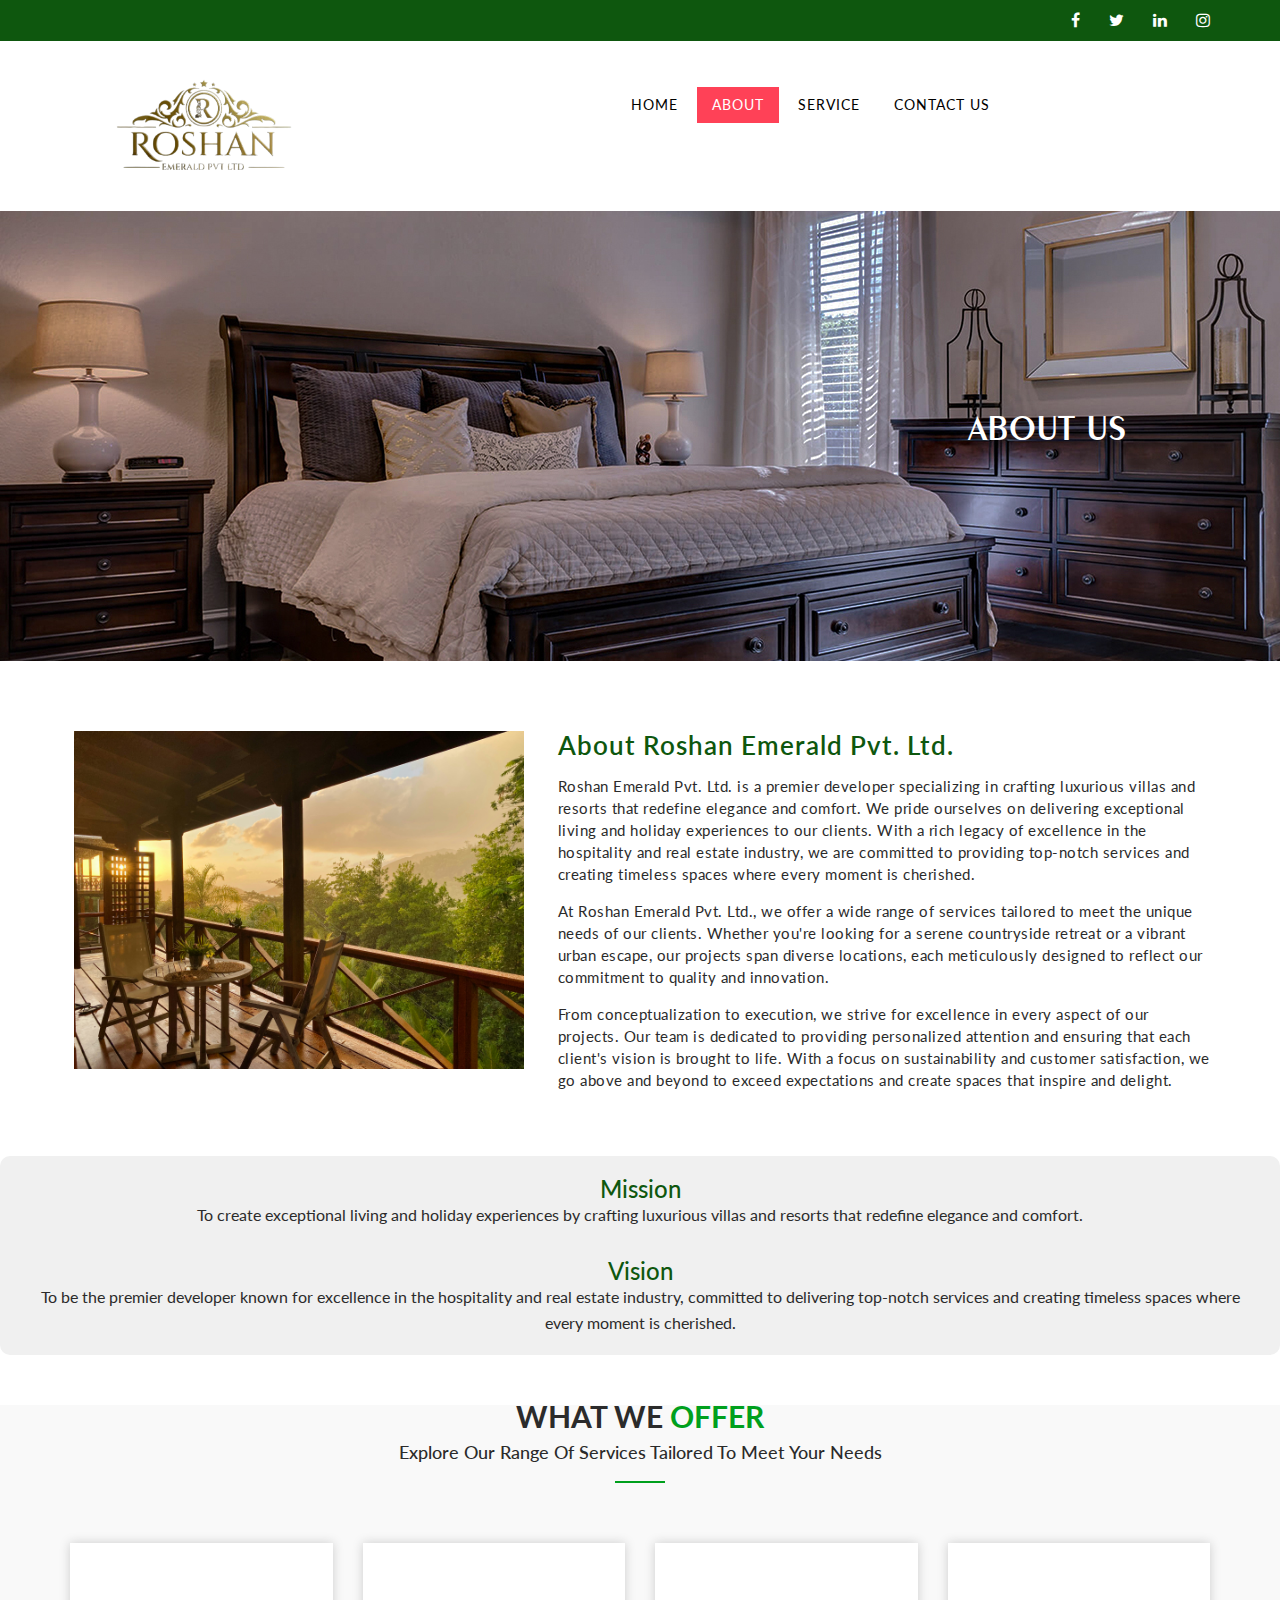
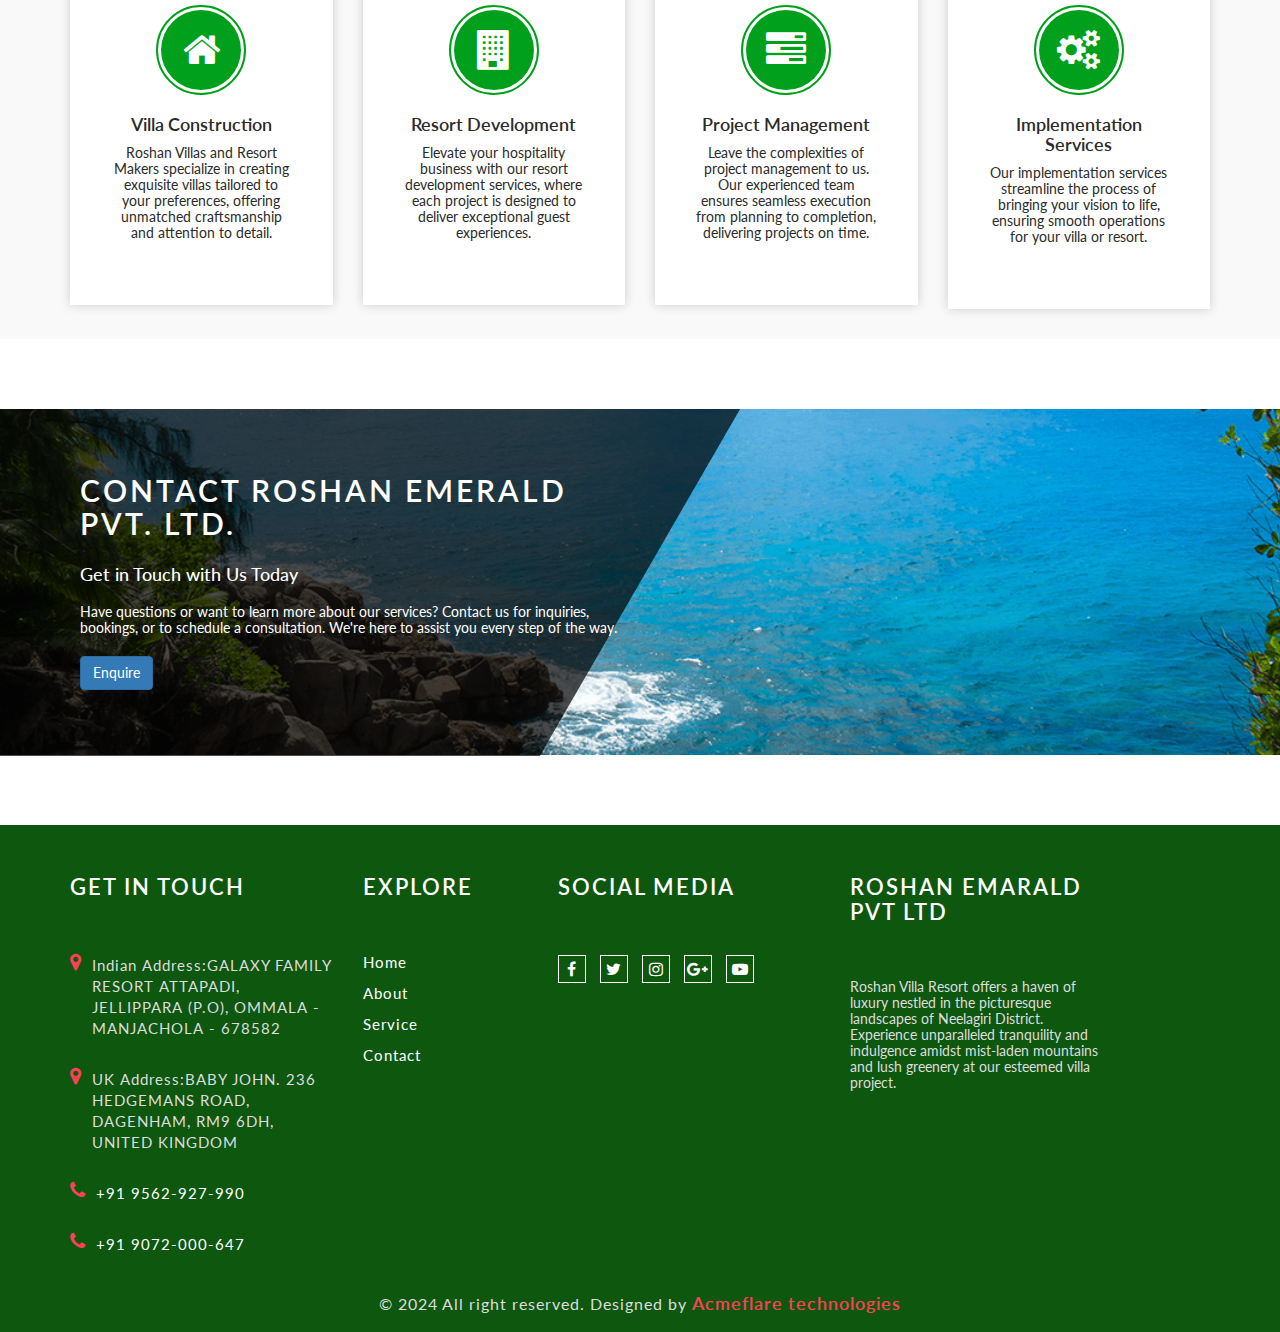
<file: about.html>
<!--Template Name: vacayhome
File Name: about.html
Author Name: ThemeVault
Author URI: http://www.themevault.net/
License URI: http://www.themevault.net/license/-->

<!DOCTYPE html>
<html lang="en">
    <head>
        <meta charset="utf-8">
        <meta http-equiv="X-UA-Compatible" content="IE=edge">
        <meta name="viewport" content="width=device-width, initial-scale=1.0">
        <meta name="viewport" content="width=device-width, initial-scale=1.0" />
        <meta name="description" content="Welcome to Roshan Villa Resort - Experience luxury living amidst the serene landscapes of Neelagiri District.">
        <meta name="keywords" content="Roshan Villa Resort, Neelagiri,Acmeflare technologies pvt, luxury living, resort, villa, organic farming">
        <meta name="author" content="Acmeflare technologies pvt">
    
        <!-- Favicon -->
        <link rel="icon" type="image/png" href="/images/logo/logo.jpg">
    
        <title>Roshan Villa Resort</title>
        <!-- Bootstrap core CSS -->
        <link href="css/bootstrap.min.css" rel="stylesheet">
        <link href="font-awesome/css/font-awesome.min.css" rel="stylesheet" type="text/css" />
        <!-- Custom styles for this template -->
        <link href="css/style.css" rel="stylesheet">
        <link href="fonts/antonio-exotic/stylesheet.css" rel="stylesheet">
        <link rel="stylesheet" href="css/lightbox.min.css">
        <link href="css/responsive.css" rel="stylesheet">
        <script src="js/jquery.min.js" type="text/javascript"></script>
        <script src="js/bootstrap.min.js" type="text/javascript"></script>
        <script src="js/lightbox-plus-jquery.min.js" type="text/javascript"></script>
        <script src="js/instafeed.min.js" type="text/javascript"></script>
        <script src="js/custom.js" type="text/javascript"></script>
    </head>
    <body>
        <div id="page">
            <!---header top---->
            <div class="top-header" style="background-color: rgb(14, 87, 14);">
                <div class="container">
                  <div class="row">
                    <div class="col-md-6">
                      <!--                            <a href="#"> </a>
                                                                <div class="info-block"><i class="fa fa-map"></i>701 Old York Drive Richmond USA.</div>-->
                    </div>
                    <div class="col-md-6">
                      <div class="social-grid">
                        <ul class="list-unstyled text-right">
                          <li>
                            <a href="https://www.facebook.com/profile.php?id=100063998807324"><i class="fa fa-facebook"></i></a>
                          </li>
                          <li>
                            <a><i class="fa fa-twitter"></i></a>
                          </li>
                          <li>
                            <a><i class="fa fa-linkedin"></i></a>
                          </li>
                          <li>
                            <a><i class="fa fa-instagram"></i></a>
                          </li>
                        </ul>
                      </div>
                    </div>
                  </div>
                </div>
              </div>
            <!--header--->
            <header class="header-container">
                <div class="container">
                  <div class="top-row">
                    <div class="row">
                      <div class="col-md-2 col-sm-6 col-xs-6">
                        <div id="logo">
                          <a href="index.html">
                            <img
                              class="logopic"
                              src="/images/logo/logocut-removebg-preview.png"
                              style="max-height: 100px !important"
                            />
                          </a>
                        </div>
                      </div>
                      <div class="col-sm-6 visible-sm">
                        <div class="text-right">
                          <button type="button" class="book-now-btn">Book Now</button>
                        </div>
                      </div>
                      <div class="col-md-8 col-sm-12 col-xs-12 remove-padd">
                        <nav class="navbar navbar-default nav-style"  style="padding-left: 350px;">
                          <div class="navbar-header page-scroll">
                            <button
                              data-target=".navbar-ex1-collapse"
                              data-toggle="collapse"
                              class="navbar-toggle"
                              type="button"
                            >
                              <span class="sr-only">Toggle navigation</span>
                              <span class="icon-bar"></span>
                              <span class="icon-bar"></span>
                              <span class="icon-bar"></span>
                            </button>
                          </div>
                          <div
                            class="collapse navigation navbar-collapse navbar-ex1-collapse remove-space"
                            style="padding-top: 10px"
                          >
                            <ul class="list-unstyled nav1 cl-effect-10">
                              <li>
                                <a data-hover="Home" href="index.html"
                                  ><span>Home</span></a  
                                >
                              </li>
                              <li>
                                <a data-hover="About" href="about.html" class="active"
                                  ><span>About</span></a
                                >
                              </li>
                             
                              <li>
                                <a data-hover="Service" href="rooms.html"
                                  ><span>Service</span></a
                                >
                              </li>
                           
                              <li>
                                <a data-hover="Contact Us" href="contact.html"
                                  ><span>contact Us</span></a
                                >
                              </li>
                            </ul>
                          </div>
                        </nav>
                      </div>
                      <!-- <div class="col-md-2  col-sm-4 col-xs-12 hidden-sm">
                                        <div class="text-right"><button type="button" class="book-now-btn">Book Now</button></div>
                                    </div> -->
                    </div>
                  </div>
                </div>
              </header>
        


            <!--end-->
            <section class="image-head-wrapper" style="background-image: url('images/banner.jpg');">
                <div class="inner-wrapper">
                    <h1>About us</h1>
                </div>
            </section>
            <div class="clearfix"></div>


            <section class="about-block">
              <div class="container">
                  <div class="row">
                      <div class="col-md-5 about-left center-responsive-img">
                          <img src="/images/gallery/1.jpg" style="max-width: 450px;" />
                      </div>
                      <div class="col-md-7 about-right">
                          <h3 style="color: rgb(14, 87, 14);">About Roshan Emerald Pvt. Ltd.</h3>
                          <p>
                              Roshan Emerald Pvt. Ltd. is a premier developer specializing in crafting luxurious villas and resorts that redefine elegance and comfort. We pride ourselves on delivering exceptional living and holiday experiences to our clients. With a rich legacy of excellence in the hospitality and real estate industry, we are committed to providing top-notch services and creating timeless spaces where every moment is cherished.
                          </p>
                          <p>
                              At Roshan Emerald Pvt. Ltd., we offer a wide range of services tailored to meet the unique needs of our clients. Whether you're looking for a serene countryside retreat or a vibrant urban escape, our projects span diverse locations, each meticulously designed to reflect our commitment to quality and innovation.
                          </p>
                          <p>
                              From conceptualization to execution, we strive for excellence in every aspect of our projects. Our team is dedicated to providing personalized attention and ensuring that each client's vision is brought to life. With a focus on sustainability and customer satisfaction, we go above and beyond to exceed expectations and create spaces that inspire and delight.
                          </p>
                      </div>
                  </div>
                  <div class="clearfix"></div>
              </div>
          </section>
          <!-- quote -->
          <div style="background-color: #f0f0f0; padding: 20px; border-radius: 10px; margin-bottom: 20px;text-align: center;margin-top: 50px;
          ">
            <h3 style="color: rgb(14, 87, 14);">Mission</h3>
            <p style="font-size: 16px; line-height: 1.6;">To create exceptional living and holiday experiences by crafting luxurious villas and resorts that redefine elegance and comfort.</p>
            <h3 style="color: rgb(14, 87, 14);margin-top: 30px;">Vision</h3>
            <p style="font-size: 16px; line-height: 1.6;">To be the premier developer known for excellence in the hospitality and real estate industry, committed to delivering top-notch services and creating timeless spaces where every moment is cherished.</p>
        </div>
        
        <!--  -->
        
      <section
      class="we-offer-area text-center bg-gray"
      style="margin-top: 50px !important"
    >
      <div class="container">
        <div class="row">
          <div class="col-md-12">
            <div class="site-heading text-center">
              <h2>What we <span>Offer</span></h2>
              <h4>
                Explore our range of services tailored to meet your needs
              </h4>
            </div>
          </div>
        </div>
        <div class="row our-offer-items less-carousel">
          <!-- Single Item -->
          <div class="col-lg-3 col-md-4 col-sm-6 equal-height">
            <div class="item">
              <i class="fa fa-home"></i>
              <h4>Villa Construction</h4>
              <p style="margin-top: 10px">
                Roshan Villas and Resort Makers specialize in creating
                exquisite villas tailored to your preferences, offering
                unmatched craftsmanship and attention to detail.
              </p>
            </div>
          </div>
          <!-- End Single Item -->

          <!-- Single Item -->
          <div class="col-lg-3 col-md-4 col-sm-6 equal-height">
            <div class="item">
              <i class="fa fa-building"></i>
              <h4>Resort Development</h4>
              <p style="margin-top: 10px">
                Elevate your hospitality business with our resort development
                services, where each project is designed to deliver
                exceptional guest experiences.
              </p>
            </div>
          </div>
          <!-- End Single Item -->

          <!-- Single Item -->
          <div class="col-lg-3 col-md-4 col-sm-6 equal-height">
            <div class="item">
              <i class="fa fa-tasks"></i>
              <h4>Project Management</h4>
              <p style="margin-top: 10px">
                Leave the complexities of project management to us. Our
                experienced team ensures seamless execution from planning to
                completion, delivering projects on time.
              </p>
            </div>
          </div>
          <!-- End Single Item -->

          <!-- Single Item -->
          <div class="col-lg-3 col-md-4 col-sm-6 equal-height">
            <div class="item">
              <i class="fa fa-cogs"></i>
              <h4>Implementation Services</h4>
              <p style="margin-top: 10px">
                Our implementation services streamline the process of bringing
                your vision to life, ensuring smooth operations for your villa
                or resort.
              </p>
            </div>
          </div>
          <!-- End Single Item -->
        </div>
      </div>
    </section>
          
            <!--  -->
            <section class="vacation-offer-block">
              <div class="vacation-offer-bgbanner">
                <div class="container">
                  <div class="row">
                    <div class="col-md-6 col-sm-12">
                      <div class="vacation-offer-details">
                        <h1>Contact Roshan Emerald Pvt. Ltd.</h1>
                        <h4 style="margin-top: 20px">
                          Get in Touch with Us Today
                        </h4>
                        <p style="margin-top: 20px">
                          Have questions or want to learn more about our services? Contact us for inquiries, bookings, or to schedule a consultation. We're here to assist you every step of the way.
      
                        </p>
                        <a href="contact.html" class="btn btn-primary" style="margin-top: 20px;">
                          Enquire
                      </a>
                      
                      </div>
                    </div>
                    <div class="col-md-6 col-sm-12"></div>
                  </div>
                </div>
              </div>
            </section>
      

            <!---footer--->
            <footer style="background-color: rgb(14, 87, 14)">
              <div class="container">
                <div class="row">
                  <div class="col-md-4 col-md-3 col-sm-6 col-xs-12 width-set-50">
                    <div class="footer-details">
                      <h4>Get in touch</h4>
                      <ul class="list-unstyled footer-contact-list">
                        <li>
                          <i class="fa fa-map-marker fa-lg"></i>
                          <p>Indian Address:GALAXY FAMILY RESORT
                            ATTAPADI, JELLIPPARA (P.O),
                            OMMALA - MANJACHOLA - 678582</p>
                        </li>
                        <li>
                          <i class="fa fa-map-marker fa-lg"></i>
                          <p>UK Address:BABY JOHN. 236 HEDGEMANS ROAD,
                            DAGENHAM, RM9 6DH, UNITED KINGDOM</p>
                        </li>
                        <li>
                          <i class="fa fa-phone fa-lg"></i>
                          <p><a href="tel:+919562927990"> +91 9562-927-990</a></p>
                        </li>
                        <li>
                          <i class="fa fa-phone fa-lg"></i>
                          <p><a href="tel:+919072000647"> +91 9072-000-647</a></p>
                        </li>
                        <!-- <li>
                                      <i class="fa fa-envelope-o fa-lg"></i>
                                      <p><a href="mailto:demo@info.com"> demo@info.com</a></p>
                                  </li> -->
                      </ul>
                    </div>
                  </div>
                  <div
                    class="col-md-2  col-sm-6 col-xs-12 width-50 width-set-50"
                  >
                    <div class="footer-details">
                      <h4>explore</h4>
                      <ul class="list-unstyled footer-links">
                        <li><a class="active">Home</a></li>
                        <li><a href="about.html">About</a></li>
                        <li><a href="rooms.html">Service</a></li>
                        <li><a href="contact.html">Contact</a></li>
                      </ul>
                    </div>
                  </div>
                  <div class="col-md-3 col-md-6 col-sm-12 col-xs-12">
                    <div class="footer-details">
                      <h4>Social media</h4>
                      <div class="footer-social-icon">
                        <a href="https://www.facebook.com/profile.php?id=100063998807324"><i class="fa fa-facebook"></i></a>
                        <a href="#"><i class="fa fa-twitter"></i></a>
                        <a href="#"><i class="fa fa-instagram"></i></a>
                        <a href="#"><i class="fa fa-google-plus"></i></a>
                        <a href="#"><i class="fa fa-youtube-play"></i></a>
                      </div>
                    </div>
                  </div>
                  <div class="col-md-3 col-md-6 col-sm-12 col-xs-12">
                    <div class="footer-details">
                      <h4>Roshan Emarald Pvt Ltd</h4>
                      <p>
                        Roshan Villa Resort offers a haven of luxury nestled in the
                        picturesque landscapes of Neelagiri District. Experience
                        unparalleled tranquility and indulgence amidst mist-laden
                        mountains and lush greenery at our esteemed villa project.
                      </p>
                    </div>
                  </div>
                </div>
      
                <div class="copyright">
                  &copy; 2024 All right reserved. Designed by
                  <a href="http://www.acmeflare.in" target="_blank"
                    >Acmeflare technologies</a
                  >
                </div>
              </div>
            </footer>

            <!--back to top--->
            <a style="display: none;" href="javascript:void(0);" class="scrollTop back-to-top" id="back-to-top">
                <span><i aria-hidden="true" class="fa fa-angle-up fa-lg"></i></span>
                <span>Top</span>
            </a>

        </div>
    </body>
</html>
</file>
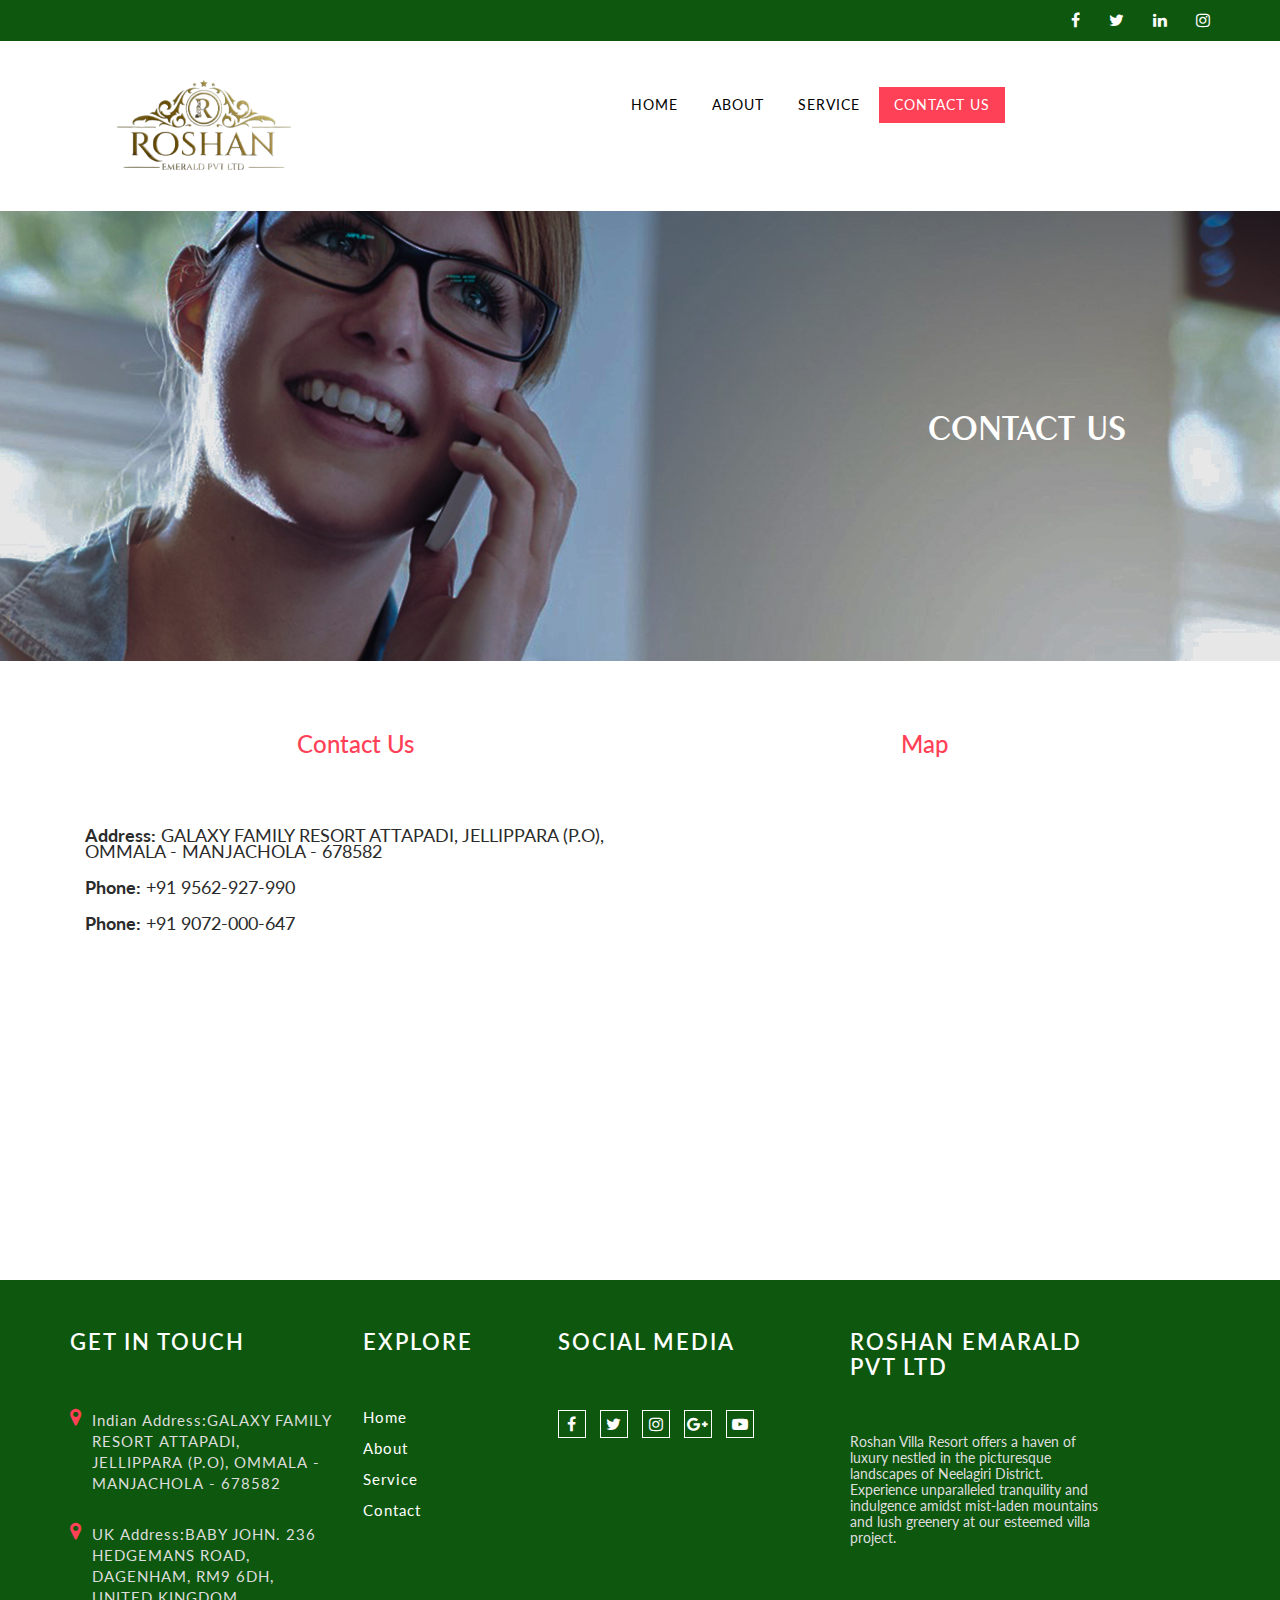
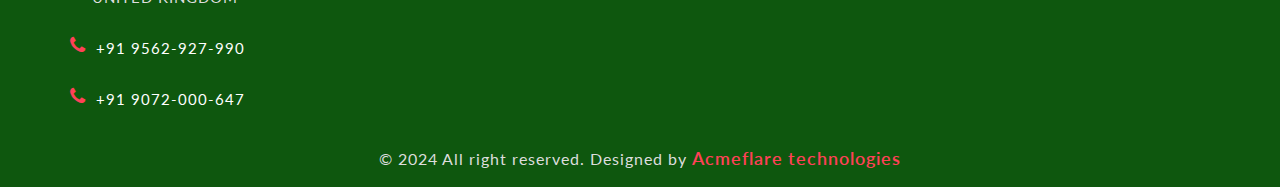
<file: contact.html>
<!--Template Name: vacayhome
File Name: contact.html
Author Name: ThemeVault
Author URI: http://www.themevault.net/
License URI: http://www.themevault.net/license/-->

<!DOCTYPE html>
<html lang="en">
    <head>
        <meta charset="utf-8">
        <meta http-equiv="X-UA-Compatible" content="IE=edge">
        <meta name="viewport" content="width=device-width, initial-scale=1.0">
        <meta name="viewport" content="width=device-width, initial-scale=1.0" />
        <meta name="description" content="Welcome to Roshan Villa Resort - Experience luxury living amidst the serene landscapes of Neelagiri District.">
        <meta name="keywords" content="Roshan Villa Resort, Neelagiri,Acmeflare technologies pvt, luxury living, resort, villa, organic farming">
        <meta name="author" content="Acmeflare technologies pvt">
    
        <!-- Favicon -->
        <link rel="icon" type="image/png" href="/images/logo/logo.jpg">
    
        <title>Roshan Villa Resort</title>
        <!-- Bootstrap core CSS -->
        <link href="css/bootstrap.min.css" rel="stylesheet">
        <link href="font-awesome/css/font-awesome.min.css" rel="stylesheet" type="text/css" />
        <!-- Custom styles for this template -->
        <link href="css/style.css" rel="stylesheet">
        <link href="fonts/antonio-exotic/stylesheet.css" rel="stylesheet">
        <link rel="stylesheet" href="css/lightbox.min.css">
        <link href="css/responsive.css" rel="stylesheet">
        <script src="js/jquery.min.js" type="text/javascript"></script>
        <script src="js/bootstrap.min.js" type="text/javascript"></script>
        <script src="js/lightbox-plus-jquery.min.js" type="text/javascript"></script>
        <script src="js/instafeed.min.js" type="text/javascript"></script>
        <script src="js/custom.js" type="text/javascript"></script>
    </head>
    <body>
        <div id="page">
            <!---header top---->
            <div class="top-header" style="background-color: rgb(14, 87, 14);">
                <div class="container">
                  <div class="row">
                    <div class="col-md-6">
                      <!--                            <a href="#"> </a>
                                                                <div class="info-block"><i class="fa fa-map"></i>701 Old York Drive Richmond USA.</div>-->
                    </div>
                    <div class="col-md-6">
                      <div class="social-grid">
                        <ul class="list-unstyled text-right">
                          <li>
                            <a href="https://www.facebook.com/profile.php?id=100063998807324"><i class="fa fa-facebook"></i></a>
                          </li>
                          <li>
                            <a><i class="fa fa-twitter"></i></a>
                          </li>
                          <li>
                            <a><i class="fa fa-linkedin"></i></a>
                          </li>
                          <li>
                            <a><i class="fa fa-instagram"></i></a>
                          </li>
                        </ul>
                      </div>
                    </div>
                  </div>
                </div>
              </div>
            <!--header--->
            <header class="header-container">
                <div class="container">
                  <div class="top-row">
                    <div class="row">
                      <div class="col-md-2 col-sm-6 col-xs-6">
                        <div id="logo">
                          <a href="index.html">
                            <img
                              class="logopic"
                              src="/images/logo/logocut-removebg-preview.png"
                              style="max-height: 100px !important"
                            />
                          </a>
                        </div>
                      </div>
                      <div class="col-sm-6 visible-sm">
                        <div class="text-right">
                          <button type="button" class="book-now-btn">Book Now</button>
                        </div>
                      </div>
                      <div class="col-md-8 col-sm-12 col-xs-12 remove-padd">
                        <nav class="navbar navbar-default nav-style"  style="padding-left: 350px;">
                          <div class="navbar-header page-scroll">
                            <button
                              data-target=".navbar-ex1-collapse"
                              data-toggle="collapse"
                              class="navbar-toggle"
                              type="button"
                            >
                              <span class="sr-only">Toggle navigation</span>
                              <span class="icon-bar"></span>
                              <span class="icon-bar"></span>
                              <span class="icon-bar"></span>
                            </button>
                          </div>
                          <div
                            class="collapse navigation navbar-collapse navbar-ex1-collapse remove-space"
                            style="padding-top: 10px"
                          >
                            <ul class="list-unstyled nav1 cl-effect-10">
                              <li>
                                <a data-hover="Home" href="index.html"
                                  ><span>Home</span></a
                                >
                              </li>
                              <li>
                                <a data-hover="About" href="about.html"
                                  ><span>About</span></a
                                >
                              </li>
                             
                              <li>
                                <a data-hover="Service" href="rooms.html"
                                  ><span>Service</span></a
                                >
                              </li>
                           
                              <li>
                                <a data-hover="Contact Us" href="contact.html" class="active"
                                  ><span>contact Us</span></a
                                >
                              </li>
                            </ul>
                          </div>
                        </nav>
                      </div>
                      <!-- <div class="col-md-2  col-sm-4 col-xs-12 hidden-sm">
                                        <div class="text-right"><button type="button" class="book-now-btn">Book Now</button></div>
                                    </div> -->
                    </div>
                  </div>
                </div>
              </header>
        


            <!--end-->
            <section class="image-head-wrapper" style="background-image: url('images/banner4.jpg');">
                <div class="inner-wrapper">
                    <h1 >Contact Us</h1>
                </div>
            </section>
            <div class="clearfix"></div>


            <section class="contact-block">
                <div class="container">
                  <div class="col-md-6 contact-left-block" style="text-align: center; margin-bottom: 50px;">
                    <div >
                        <h3 style="color: #ff4157 !important;margin-bottom: 50px;"><span>Contact </span>Us</h3>
                        <div class="contactus-responsive" style="margin-top: 20px; display: inline-block; text-align: left; 
                        ">
                          <p style="font-size: 18px;"><strong>Address:</strong> <span id="address">GALAXY FAMILY RESORT
                            ATTAPADI, JELLIPPARA (P.O),
                            OMMALA - MANJACHOLA - 678582 </span></p>
                      <a href="tel:+91 9562-927-990">
                        <p style="font-size: 18px;margin-top: 20px;"><strong>Phone:</strong> <span id="phone">+91 9562-927-990</span></p>

                      </a>   
                      <a href="tel:+91 9072-000-647">
                        <p style="font-size: 18px;margin-top: 20px;"><strong>Phone:</strong> <span id="email">+91 9072-000-647</span></p>

                      </a>    
                        </div>
                       
                    </div>
                </div>
                
                
                    <div class="col-md-6 contact-form">
                      <div style="text-align: center;margin-bottom: 50px;">
                        <h3 style="color: #ff4157 !important; ">Map</h3>
                      </div>
                        <div class="map ">
                          <div class="container">
                          
                              <iframe 
                              src="https://www.google.com/maps/embed?pb=!1m18!1m12!1m3!1d3915.758951735481!2d76.57957057326844!3d11.056690553965266!2m3!1f0!2f0!3f0!3m2!1i1024!2i768!4f13.1!3m3!1m2!1s0x3ba88756b753ed7b%3A0xaf74692425418a5b!2sGalaxy%20Family%20Resorts!5e0!3m2!1sen!2sin!4v1712397106815!5m2!1sen!2sin"
                                frameborder="0" style="border:0; width: 100%; height: 400px" allowfullscreen></iframe>
                          </div>
                      </div>
                    </div>
                    <div class="clearfix"></div>
                </div>
            </section>

            <!---map--->
      
            <!---footer--->
            <footer style="background-color: rgb(14, 87, 14)">
              <div class="container">
                <div class="row">
                  <div class="col-md-4 col-md-3 col-sm-6 col-xs-12 width-set-50">
                    <div class="footer-details">
                      <h4>Get in touch</h4>
                      <ul class="list-unstyled footer-contact-list">
                        <li>
                          <i class="fa fa-map-marker fa-lg"></i>
                          <p>Indian Address:GALAXY FAMILY RESORT
                            ATTAPADI, JELLIPPARA (P.O),
                            OMMALA - MANJACHOLA - 678582</p>
                        </li>
                        <li>
                          <i class="fa fa-map-marker fa-lg"></i>
                          <p>UK Address:BABY JOHN. 236 HEDGEMANS ROAD,
                            DAGENHAM, RM9 6DH, UNITED KINGDOM</p>
                        </li>
                        <li>
                          <i class="fa fa-phone fa-lg"></i>
                          <p><a href="tel:+919562927990"> +91 9562-927-990</a></p>
                        </li>
                        <li>
                          <i class="fa fa-phone fa-lg"></i>
                          <p><a href="tel:+919072000647"> +91 9072-000-647</a></p>
                        </li>
                        <!-- <li>
                                      <i class="fa fa-envelope-o fa-lg"></i>
                                      <p><a href="mailto:demo@info.com"> demo@info.com</a></p>
                                  </li> -->
                      </ul>
                    </div>
                  </div>
                  <div
                    class="col-md-2  col-sm-6 col-xs-12 width-50 width-set-50"
                  >
                    <div class="footer-details">
                      <h4>explore</h4>
                      <ul class="list-unstyled footer-links">
                        <li><a class="active">Home</a></li>
                        <li><a href="about.html">About</a></li>
                        <li><a href="rooms.html">Service</a></li>
                        <li><a href="contact.html">Contact</a></li>
                      </ul>
                    </div>
                  </div>
                  <div class="col-md-3 col-md-6 col-sm-12 col-xs-12">
                    <div class="footer-details">
                      <h4>Social media</h4>
                      <div class="footer-social-icon">
                        <a href="https://www.facebook.com/profile.php?id=100063998807324"><i class="fa fa-facebook"></i></a>
                        <a href="#"><i class="fa fa-twitter"></i></a>
                        <a href="#"><i class="fa fa-instagram"></i></a>
                        <a href="#"><i class="fa fa-google-plus"></i></a>
                        <a href="#"><i class="fa fa-youtube-play"></i></a>
                      </div>
                    </div>
                  </div>
                  <div class="col-md-3 col-md-6 col-sm-12 col-xs-12">
                    <div class="footer-details">
                      <h4>Roshan Emarald Pvt Ltd</h4>
                      <p>
                        Roshan Villa Resort offers a haven of luxury nestled in the
                        picturesque landscapes of Neelagiri District. Experience
                        unparalleled tranquility and indulgence amidst mist-laden
                        mountains and lush greenery at our esteemed villa project.
                      </p>
                    </div>
                  </div>
                </div>
      
                <div class="copyright">
                  &copy; 2024 All right reserved. Designed by
                  <a href="http://www.acmeflare.in" target="_blank"
                    >Acmeflare technologies</a
                  >
                </div>
              </div>
            </footer>
           
            <!--back to top--->
            <a style="display: none;" href="javascript:void(0);" class="scrollTop back-to-top" id="back-to-top">
                <span><i aria-hidden="true" class="fa fa-angle-up fa-lg"></i></span>
                <span>Top</span>
            </a>

        </div>
    </body>
</html>
</file>
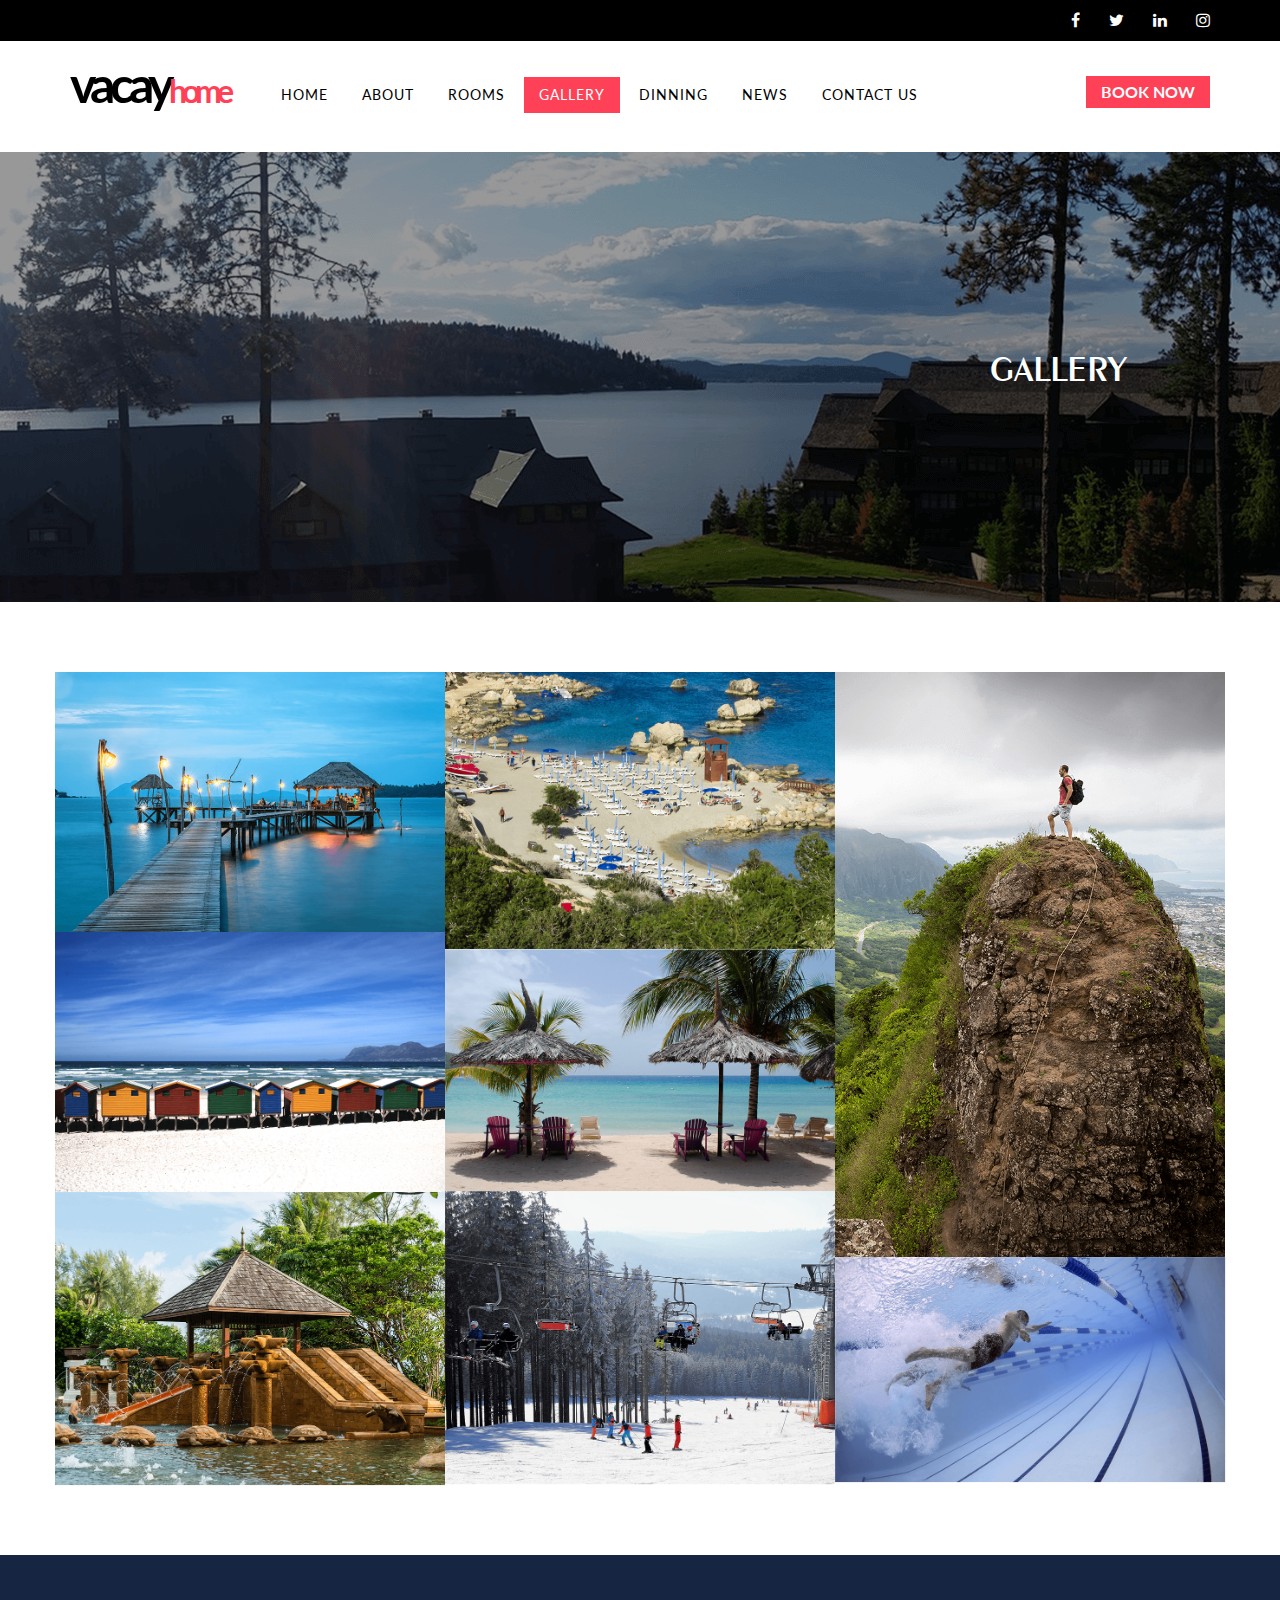
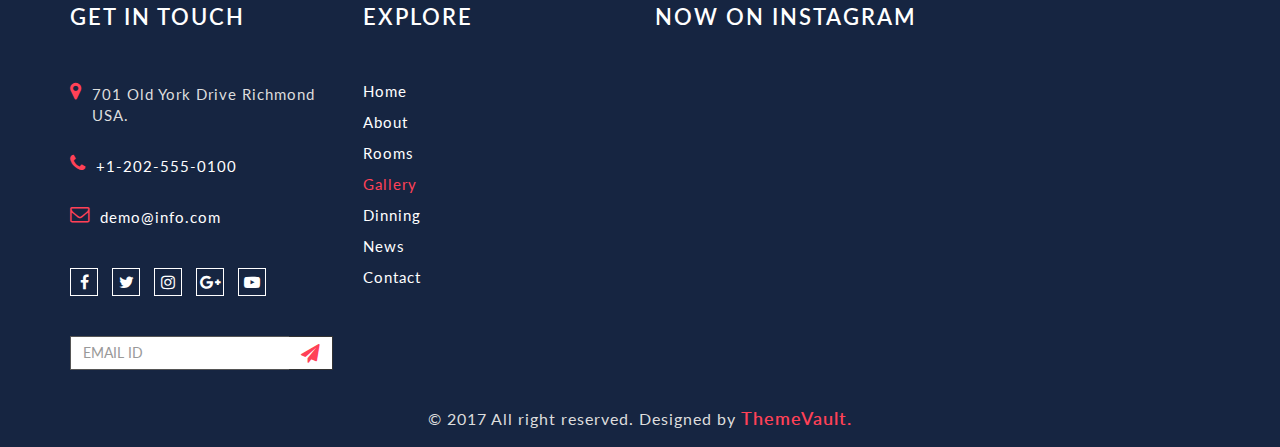
<file: gallery.html>
<!--Template Name: vacayhome
File Name: gallery.html
Author Name: ThemeVault
Author URI: http://www.themevault.net/
License URI: http://www.themevault.net/license/-->

<!DOCTYPE html>
<html lang="en">
    <head>
        <meta charset="utf-8">
        <meta http-equiv="X-UA-Compatible" content="IE=edge">
        <meta name="viewport" content="width=device-width, initial-scale=1.0">
        <link rel="icon" href="images/icons/favicon.png"/>
        <title>vacayhome</title>

        <!-- Bootstrap core CSS -->
        <link href="css/bootstrap.min.css" rel="stylesheet">
        <link href="font-awesome/css/font-awesome.min.css" rel="stylesheet" type="text/css" />
        <!-- Custom styles for this template -->
        <link href="css/style.css" rel="stylesheet">
        <link href="fonts/antonio-exotic/stylesheet.css" rel="stylesheet">
        <link rel="stylesheet" href="css/lightbox.min.css">
        <link href="css/responsive.css" rel="stylesheet">
        <script src="js/jquery.min.js" type="text/javascript"></script>
        <script src="js/bootstrap.min.js" type="text/javascript"></script>
        <script src="js/jquery.imagesloaded.js"></script>
        <script src="js/masonry.pkgd.min.js"></script>
        <script src="js/lightbox-plus-jquery.min.js" type="text/javascript"></script>
        <script src="js/instafeed.min.js" type="text/javascript"></script>
        <script src="js/custom.js" type="text/javascript"></script>
        <style>
            .grid {
                background: rgba(0,0,0,0);
            }
            /* clear fix */
            .grid:after {
                content: '';
                display: block;
                clear: both;
            }
            /* ---- .grid-item ---- */
            .grid-sizer,
            .grid-item {
                width: 33.34%;
            }
            .grid-item {
                float: left;
            }
            .grid-item img {
                display: block;
                max-width: 100%;
            }
        </style>
    </head>
    <body>
        <div id="page">
            <!---header top---->
            <div class="top-header">
                <div class="container">
                    <div class="row">
                        <div class="col-md-6">

                        </div>
                        <div class="col-md-6"><div class="social-grid">
                                <ul class="list-unstyled text-right">
                                    <li><a><i class="fa fa-facebook"></i></a></li>
                                    <li><a><i class="fa fa-twitter"></i></a></li>
                                    <li><a><i class="fa fa-linkedin"></i></a></li>
                                    <li><a><i class="fa fa-instagram"></i></a></li>
                                </ul>
                            </div></div>
                    </div>
                </div>
            </div>
            <!--header--->
            <header class="header-container">
                <div class="container">
                    <div class="top-row">
                        <div class="row">
                            <div class="col-md-2 col-sm-6 col-xs-6">
                                <div id="logo">
                                    <!--<a href="index.html"><img src="images/logo.png" alt="logo"></a>-->
                                    <a href="index.html"><span>vacay</span>home</a>
                                </div>                       
                            </div>
                            <div class="col-sm-6 visible-sm">
                                <div class="text-right"><button type="button" class="book-now-btn">Book Now</button></div>
                            </div>
                            <div class="col-md-8 col-sm-12 col-xs-12 remove-padd">
                                <nav class="navbar navbar-default">
                                    <div class="navbar-header page-scroll">
                                        <button data-target=".navbar-ex1-collapse" data-toggle="collapse" class="navbar-toggle" type="button">
                                            <span class="sr-only">Toggle navigation</span>
                                            <span class="icon-bar"></span>
                                            <span class="icon-bar"></span>
                                            <span class="icon-bar"></span>
                                        </button>

                                    </div>
                                    <div class="collapse navigation navbar-collapse navbar-ex1-collapse remove-space">
                                        <ul class="list-unstyled nav1 cl-effect-10">
                                            <li><a  data-hover="Home" href="index.html"><span>Home</span></a></li>
                                            <li><a data-hover="About" href="about.html"><span>About</span></a></li>
                                            <li><a data-hover="Rooms" href="rooms.html"><span>Rooms</span></a></li>
                                            <li><a data-hover="Gallery" class="active"><span>Gallery</span></a></li>
                                            <li><a data-hover="Dinning" href="dinning.html"><span>Dinning</span></a></li>
                                            <li><a data-hover="News" href="news.html"><span>News</span></a></li>
                                            <li><a data-hover="Contact Us" href="contact.html"><span>contact Us</span></a></li>
                                        </ul>
                                    </div>
                                </nav>
                            </div>
                            <div class="col-md-2  col-sm-4 col-xs-12 hidden-sm">
                                <div class="text-right"><button type="button" class="book-now-btn">Book Now</button></div>
                            </div>
                        </div>
                    </div>
                </div>
            </header>


            <!--end-->
            <section class="image-head-wrapper">
                <div class="inner-wrapper">
                    <h1>Gallery</h1>
                </div>
            </section>
            <div class="clearfix"></div>

            <section class="gallery-block">
                <div class="container">
                    <div class="row">
                        <div class="grid hover-effect">
                            <div class="grid-sizer"></div>
                            <div class="grid-item percent37 gallery-image">
                                <a class="example-image-link img-responsive" href="images/gallery1-1.jpg" data-lightbox="example-1"><img src="images/gallery1.png" class="img-responsive" alt="gallery1"></a>
                            </div>
                            <div class="grid-item percent25 gallery-image">
                                <a class="example-image-link img-responsive" href="images/gallery2-2.jpg" data-lightbox="example-1"><img src="images/gallery2.png" class="img-responsive" alt="gallery1"></a>
                            </div>
                            <div class="grid-item percent37 gallery-image">
                                <a class="example-image-link img-responsive" href="images/gallery3-3.jpg" data-lightbox="example-1"><img src="images/gallery3.png" class="img-responsive" alt="gallery1"></a>
                            </div>
                            <div class="grid-item percent25 gallery-image">
                                <a class="example-image-link img-responsive" href="images/gallery4-4.jpg" data-lightbox="example-1"><img src="images/gallery4.png" class="img-responsive" alt="gallery1"></a>
                            </div>
                            <div class="grid-item percent37 gallery-image">
                                <a class="example-image-link img-responsive" href="images/gallery5-5.jpg" data-lightbox="example-1"><img src="images/gallery5.png" class="img-responsive" alt="gallery1"></a>
                            </div>
                            <div class="grid-item percent20 gallery-image">
                                <a class="example-image-link img-responsive" href="images/gallery6-6.jpg" data-lightbox="example-1"><img src="images/gallery6.png" class="img-responsive" alt="gallery1"></a>
                            </div>
                            <div class="grid-item percent20 gallery-image">
                                <a class="example-image-link img-responsive" href="images/gallery7-7.jpg" data-lightbox="example-1"><img src="images/gallery7.png" class="img-responsive" alt="gallery1"></a>
                            </div>
                            <div class="grid-item percent20 gallery-image">
                                <a class="example-image-link img-responsive" href="images/gallery8-8.jpg" data-lightbox="example-1"><img src="images/gallery8.png" class="img-responsive" alt="gallery1"></a> 
                            </div>
                        </div>
                    </div>
                </div>
            </section>

            <!---footer--->
            <footer>
                <div class="container">
                    <div class="row">
                        <div class="col-md-3 col-sm-6 col-xs-12 width-set-50">
                            <div class="footer-details">
                                <h4>Get in touch</h4>
                                <ul class="list-unstyled footer-contact-list">
                                    <li>
                                        <i class="fa fa-map-marker fa-lg"></i>
                                        <p>701 Old York Drive Richmond USA.</p>
                                    </li>
                                    <li>
                                        <i class="fa fa-phone fa-lg"></i>
                                        <p><a href="tel:+1-202-555-0100"> +1-202-555-0100</a></p>
                                    </li>
                                    <li>
                                        <i class="fa fa-envelope-o fa-lg"></i>
                                        <p><a href="mailto:demo@info.com"> demo@info.com</a></p>
                                    </li>
                                </ul>
                                <div class="footer-social-icon">
                                    <a href="#"><i class="fa fa-facebook"></i></a>
                                    <a href="#"><i class="fa fa-twitter"></i></a>                           
                                    <a href="#"><i class="fa fa-instagram"></i></a>
                                    <a href="#"><i class="fa fa-google-plus"></i></a>
                                    <a href="#"><i class="fa fa-youtube-play"></i></a>
                                </div>
                                <div class="input-group" id="subscribe">
                                    <input type="text" class="form-control subscribe-box" value="" name="subscribe" placeholder="EMAIL ID">
                                    <span class="input-group-btn">
                                        <button type="button" class="btn subscribe-button"><i class="fa fa-paper-plane fa-lg"></i></button>
                                    </span>
                                </div>
                            </div>
                        </div>
                        <div class="col-md-3 col-sm-6 col-xs-12 width-50 width-set-50">
                            <div class="footer-details">
                                <h4>explore</h4>
                                <ul class="list-unstyled footer-links">
                                    <li><a href="index.html">Home</a></li>
                                    <li><a href="about.html">About</a></li>
                                    <li><a href="rooms.html">Rooms</a></li>
                                    <li class="active"><a href="gallery.html">Gallery</a></li>
                                    <li><a href="#">Dinning</a></li>
                                    <li> <a href="news.html">News</a></li>
                                    <li> <a href="contact.html">Contact</a></li>
                                </ul>
                            </div>
                        </div>
                        <div class="col-md-6 col-sm-6 col-xs-12">
                            <div class="footer-details">
                                <h4>Now On Instagram</h4>
                                <div class="row">
                                    <div class="instagram-images">
                                        <div id="instafeed"></div>
                                    </div>
                                </div>
                            </div>
                        </div>
                    </div>

                    <div class="copyright">
                        &copy; 2017 All right reserved. Designed by <a href="http://www.themevault.net/" target="_blank">ThemeVault.</a>
                    </div>

                </div>
            </footer>

            <!--back to top--->
            <a style="display: none;" href="javascript:void(0);" class="scrollTop back-to-top" id="back-to-top">
                <span><i aria-hidden="true" class="fa fa-angle-up fa-lg"></i></span>
                <span>Top</span>
            </a>

        </div>
        <script>
            var grid = document.querySelector('.grid');

            var msnry = new Masonry(grid, {
                itemSelector: '.grid-item',
                columnWidth: '.grid-sizer',
                percentPosition: true
            });

            imagesLoaded(grid).on('progress', function () {
                // layout Masonry after each image loads
                msnry.layout();
            });
        </script>
    </body>
</html>
</file>
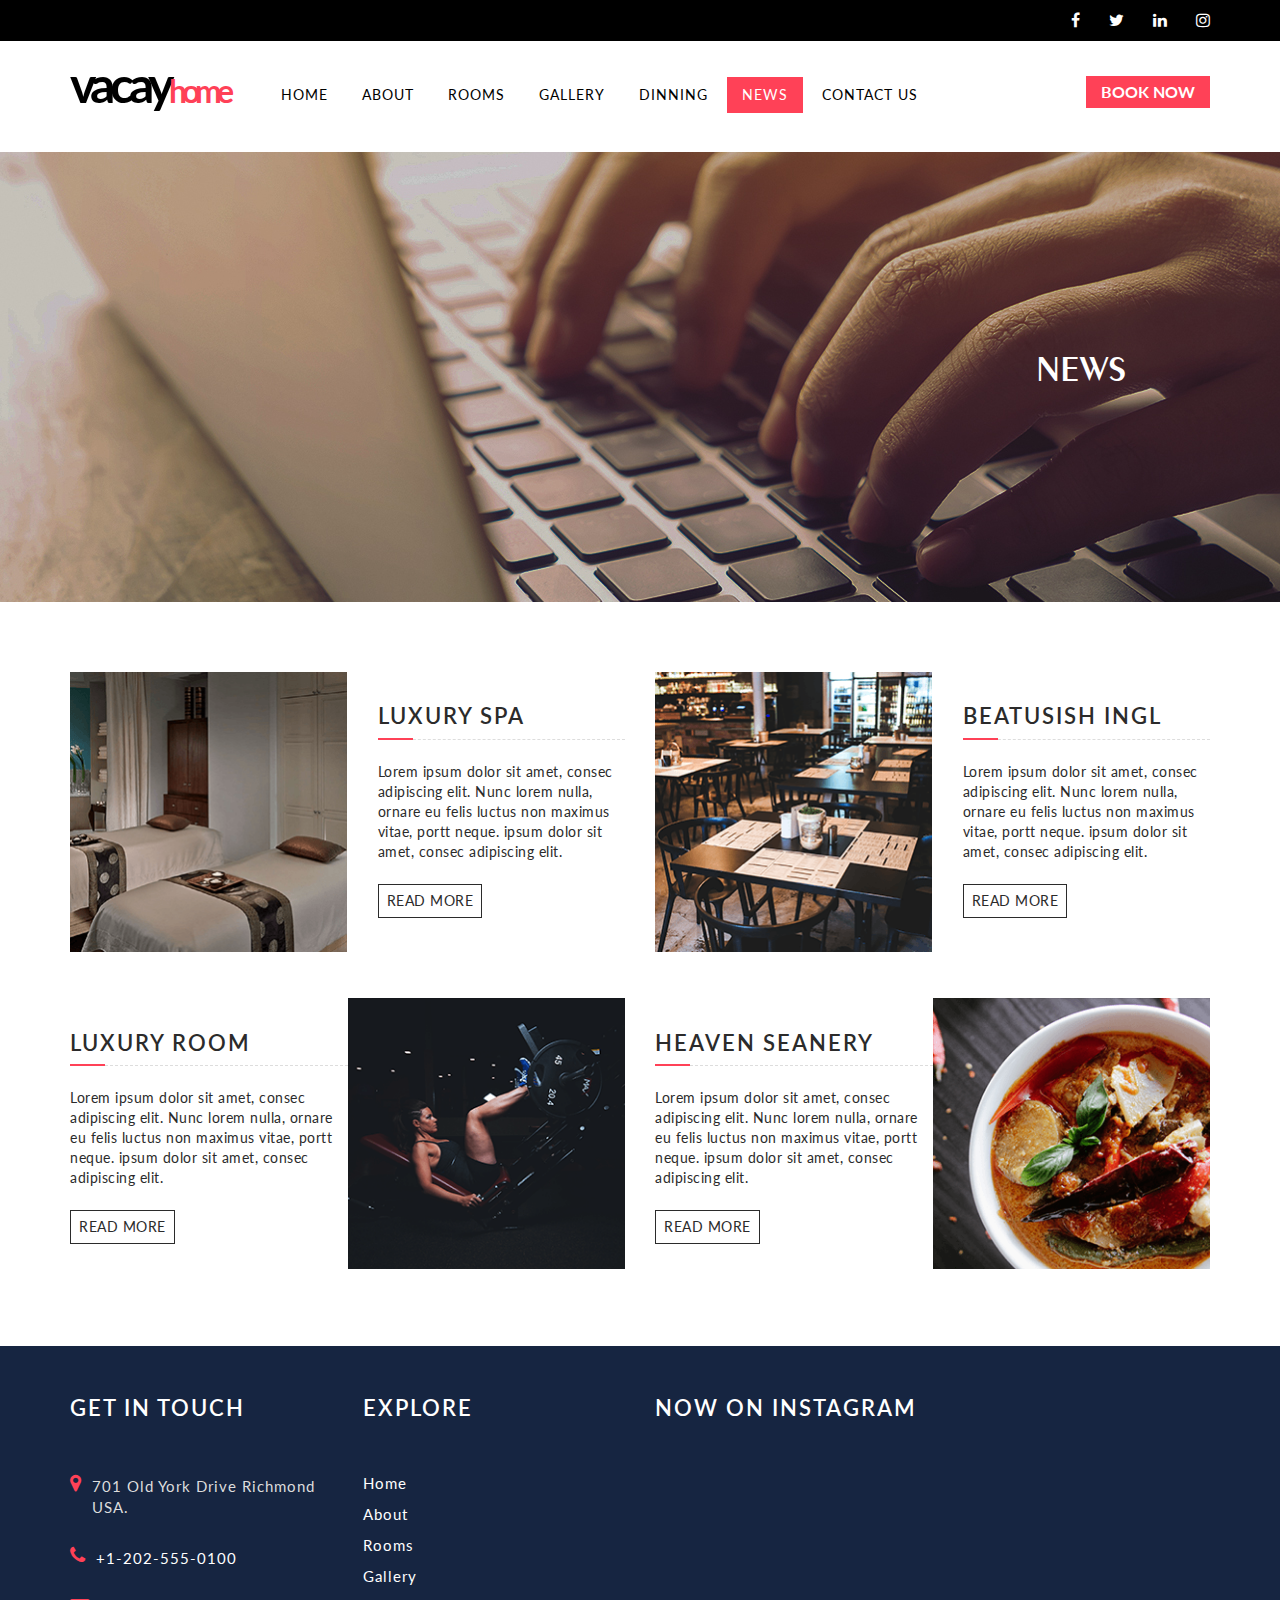
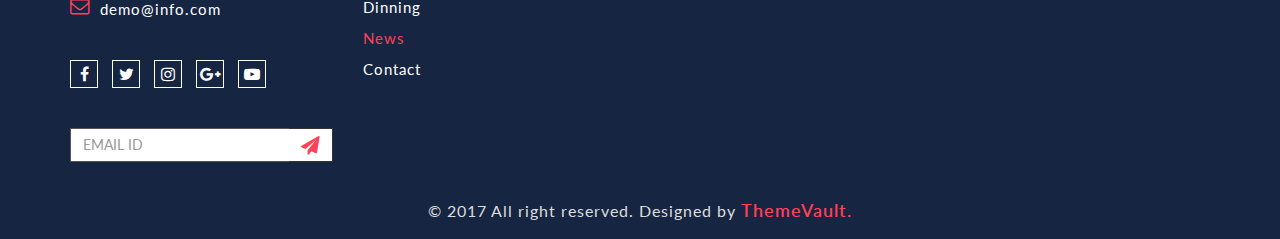
<file: news.html>
<!--Template Name: vacayhome
File Name: news.html
Author Name: ThemeVault
Author URI: http://www.themevault.net/
License URI: http://www.themevault.net/license/-->

<!DOCTYPE html>
<html lang="en">
    <head>
        <meta charset="utf-8">
        <meta http-equiv="X-UA-Compatible" content="IE=edge">
        <meta name="viewport" content="width=device-width, initial-scale=1.0">
        <link rel="icon" href="images/icons/favicon.png"/>
        <title>vacayhome</title>

        <!-- Bootstrap core CSS -->
        <link href="css/bootstrap.min.css" rel="stylesheet">
        <link href="font-awesome/css/font-awesome.min.css" rel="stylesheet" type="text/css" />
        <!-- Custom styles for this template -->
        <link href="css/style.css" rel="stylesheet">
        <link href="fonts/antonio-exotic/stylesheet.css" rel="stylesheet">
        <link rel="stylesheet" href="css/lightbox.min.css">
        <link href="css/responsive.css" rel="stylesheet">
        <script src="js/jquery.min.js" type="text/javascript"></script>
        <script src="js/bootstrap.min.js" type="text/javascript"></script>
        <script src="js/lightbox-plus-jquery.min.js" type="text/javascript"></script>
        <script src="js/instafeed.min.js" type="text/javascript"></script>
        <script src="js/custom.js" type="text/javascript"></script>
    </head>
    <body>
        <div id="page">
            <!---header top---->
            <div class="top-header">
                <div class="container">
                    <div class="row">
                        <div class="col-md-6">

                        </div>
                        <div class="col-md-6"><div class="social-grid">
                                <ul class="list-unstyled text-right">
                                    <li><a><i class="fa fa-facebook"></i></a></li>
                                    <li><a><i class="fa fa-twitter"></i></a></li>
                                    <li><a><i class="fa fa-linkedin"></i></a></li>
                                    <li><a><i class="fa fa-instagram"></i></a></li>
                                </ul>
                            </div></div>
                    </div>
                </div>
            </div>
            <!--header--->
            <header class="header-container">
                <div class="container">
                    <div class="top-row">
                        <div class="row">
                            <div class="col-md-2 col-sm-6 col-xs-6">
                                <div id="logo">
                                    <!--<a href="index.html"><img src="images/logo.png" alt="logo"></a>-->
                                    <a href="index.html"><span>vacay</span>home</a>
                                </div>                       
                            </div>
                            <div class="col-sm-6 visible-sm">
                                <div class="text-right"><button type="button" class="book-now-btn">Book Now</button></div>
                            </div>
                            <div class="col-md-8 col-sm-12 col-xs-12 remove-padd">
                                <nav class="navbar navbar-default">
                                    <div class="navbar-header page-scroll">
                                        <button data-target=".navbar-ex1-collapse" data-toggle="collapse" class="navbar-toggle" type="button">
                                            <span class="sr-only">Toggle navigation</span>
                                            <span class="icon-bar"></span>
                                            <span class="icon-bar"></span>
                                            <span class="icon-bar"></span>
                                        </button>

                                    </div>
                                    <div class="collapse navigation navbar-collapse navbar-ex1-collapse remove-space">
                                        <ul class="list-unstyled nav1 cl-effect-10">
                                            <li><a  data-hover="Home" href="index.html"><span>Home</span></a></li>
                                            <li><a data-hover="About"  href="about.html"><span>About</span></a></li>
                                            <li><a data-hover="Rooms" href="rooms.html"><span>Rooms</span></a></li>
                                            <li><a data-hover="Gallery"  href="gallery.html"><span>Gallery</span></a></li>
                                            <li><a data-hover="Dinning" href="dinning.html"><span>Dinning</span></a></li>
                                            <li><a data-hover="News" class="active"><span>News</span></a></li>
                                            <li><a data-hover="Contact Us" href="contact.html"><span>contact Us</span></a></li>
                                        </ul>
                                    </div>
                                </nav>
                            </div>
                            <div class="col-md-2  col-sm-4 col-xs-12 hidden-sm">
                                <div class="text-right"><button type="button" class="book-now-btn">Book Now</button></div>
                            </div>
                        </div>
                    </div>
                </div>
            </header>


            <!--end-->
            <section class="image-head-wrapper" style="background-image: url('images/banner5.jpg');">
                <div class="inner-wrapper">
                    <h1>News</h1>
                </div>
            </section>
            <div class="clearfix"></div>

            <section class="resort-overview-block">
                <div class="container">
                    <div class="row">
                        <div class="col-md-6 col-sm-12 col-xs-12 remove-padd-right">
                            <div class="side-A">
                                <div class="product-thumb">
                                    <div class="image">
                                        <a href="single-blog.html"><img alt="image" class="img-responsive" src="images/category1.png"></a>
                                    </div>
                                </div>
                            </div>
                            <div class="side-B">
                                <div class="product-desc-side">
                                    <h3><a href="single-blog.html">luxury spa</a></h3>
                                    <p>Lorem ipsum dolor sit amet, consec adipiscing elit. Nunc lorem nulla, ornare eu felis luctus non maximus vitae, portt neque. ipsum dolor sit amet, consec adipiscing elit.</p>
                                    <div class="links"><a href="single-blog.html">Read more</a></div>
                                </div>
                            </div>
                        </div>
                        <div class="clear"></div>
                        <div class="col-md-6 col-sm-12 col-xs-12 remove-padd-left">
                            <div class="side-A">
                                <div class="product-thumb">
                                    <div class="image">
                                        <a href="single-blog.html"><img src="images/category2.png" class="img-responsive" alt="image"></a>
                                    </div>
                                </div>
                            </div>
                            <div class="side-B">
                                <div class="product-desc-side">
                                    <h3><a href="single-blog.html">Beatusish ingl</a></h3>
                                    <p>Lorem ipsum dolor sit amet, consec adipiscing elit. Nunc lorem nulla, ornare eu felis luctus non maximus vitae, portt neque. ipsum dolor sit amet, consec adipiscing elit.</p>
                                    <div class="links"><a href="single-blog.html">Read more</a></div>
                                </div>
                            </div>
                        </div>
                        <div class="clear"></div>
                        <div class="col-md-12 offspace-45"></div>
                        <div class="col-md-6 col-sm-12 col-xs-12 remove-padd-right">
                            <div class="side-A">
                                <div class="product-desc-side">
                                    <h3><a href="single-blog.html">luxury room</a></h3>
                                    <p>Lorem ipsum dolor sit amet, consec adipiscing elit. Nunc lorem nulla, ornare eu felis luctus non maximus vitae, portt neque. ipsum dolor sit amet, consec adipiscing elit.</p>
                                    <div class="links"><a href="single-blog.html">Read more</a></div>
                                </div>
                            </div>

                            <div class="side-B">
                                <div class="product-thumb">
                                    <div class="image txt-rgt">
                                        <a class="arrow-left" href="single-blog.html"><img alt="imaga" class="img-responsive" src="images/category3.png"></a>
                                    </div>
                                </div>
                            </div>
                        </div>
                        <div class="clear"></div>
                        <div class="col-md-6 col-sm-12 col-xs-12 remove-padd-left">
                            <div class="side-A">
                                <div class="product-desc-side">
                                    <h3><a href="single-blog.html">heaven seanery</a></h3>
                                    <p>Lorem ipsum dolor sit amet, consec adipiscing elit. Nunc lorem nulla, ornare eu felis luctus non maximus vitae, portt neque. ipsum dolor sit amet, consec adipiscing elit.</p>
                                    <div class="links"><a href="single-blog.html">Read more</a></div>
                                </div>
                            </div>

                            <div class="side-B">
                                <div class="product-thumb txt-rgt">
                                    <div class="image">
                                        <a class="arrow-left" href="single-blog.html"><img alt="imaga" class="img-responsive" src="images/category4.png"></a>
                                    </div>
                                </div>
                            </div>
                        </div>
                        <div class="clearfix"></div>

                    </div>
                </div>
            </section>

            <!---footer--->
            <footer>
                <div class="container">
                    <div class="row">
                        <div class="col-md-3 col-sm-6 col-xs-12 width-set-50">
                            <div class="footer-details">
                                <h4>Get in touch</h4>
                                <ul class="list-unstyled footer-contact-list">
                                    <li>
                                        <i class="fa fa-map-marker fa-lg"></i>
                                        <p>701 Old York Drive Richmond USA.</p>
                                    </li>
                                    <li>
                                        <i class="fa fa-phone fa-lg"></i>
                                        <p><a href="tel:+1-202-555-0100"> +1-202-555-0100</a></p>
                                    </li>
                                    <li>
                                        <i class="fa fa-envelope-o fa-lg"></i>
                                        <p><a href="mailto:demo@info.com"> demo@info.com</a></p>
                                    </li>
                                </ul>
                                <div class="footer-social-icon">
                                    <a href="#"><i class="fa fa-facebook"></i></a>
                                    <a href="#"><i class="fa fa-twitter"></i></a>                           
                                    <a href="#"><i class="fa fa-instagram"></i></a>
                                    <a href="#"><i class="fa fa-google-plus"></i></a>
                                    <a href="#"><i class="fa fa-youtube-play"></i></a>
                                </div>
                                <div class="input-group" id="subscribe">
                                    <input type="text" class="form-control subscribe-box" value="" name="subscribe" placeholder="EMAIL ID">
                                    <span class="input-group-btn">
                                        <button type="button" class="btn subscribe-button"><i class="fa fa-paper-plane fa-lg"></i></button>
                                    </span>
                                </div>
                            </div>
                        </div>
                        <div class="col-md-3 col-sm-6 col-xs-12 width-50 width-set-50">
                            <div class="footer-details">
                                <h4>explore</h4>
                                <ul class="list-unstyled footer-links">
                                    <li><a href="index.html">Home</a></li>
                                    <li><a href="about.html">About</a></li>
                                    <li><a href="rooms.html">Rooms</a></li>
                                    <li><a href="gallery.html">Gallery</a></li>
                                    <li><a href="#">Dinning</a></li>
                                    <li class="active"> <a href="news.html">News</a></li>
                                    <li> <a href="contact.html">Contact</a></li>
                                </ul>
                            </div>
                        </div>
                        <div class="col-md-6 col-sm-6 col-xs-12">
                            <div class="footer-details">
                                <h4>Now On Instagram</h4>
                                <div class="row">
                                    <div class="instagram-images">
                                        <div id="instafeed"></div>
                                    </div>
                                </div>
                            </div>
                        </div>
                    </div>

                    <div class="copyright">
                        &copy; 2017 All right reserved. Designed by <a href="http://www.themevault.net/" target="_blank">ThemeVault.</a>
                    </div>

                </div>
            </footer>

            <!--back to top--->
            <a style="display: none;" href="javascript:void(0);" class="scrollTop back-to-top" id="back-to-top">
                <span><i aria-hidden="true" class="fa fa-angle-up fa-lg"></i></span>
                <span>Top</span>
            </a>

        </div>
    </body>
</html>
</file>
<file: css/style.css>
/*
Template Name: vacayhome
File Name: style.css
Author Name: ThemeVault
Author URI: http://www.themevault.net/
License URI: http://www.themevault.net/license/
*/

/*@import url('https://fonts.googleapis.com/css?family=Cabin:400,500,600,700');*/
@import url('https://fonts.googleapis.com/css?family=Lato:400,700,900');

html, body {
    height: 100%;
    margin: 0;
    padding: 0;
}
body {
    background-color: #fff;
    color: #2b2b2b;
    /*font-family: 'Cabin', sans-serif;*/
    font-family: 'Lato', sans-serif;
    font-size: 14px;
    line-height: 16px;
    min-width: 320px;
    /*overflow: hidden;*/
    width: 100%;
}
* {
    margin: 0;
    padding: 0;
}
h1,h2,h3,h4,h5,h6,p{
    margin: 0
}

html, html a {
    -webkit-font-smoothing: antialiased;
    text-shadow: 1px 1px 1px rgba(0,0,0,0.004);

}
a, button {
    text-decoration: none;
    cursor: pointer;
}
a{
    color: #2b2b2b;
}
a, a:hover, a:focus, button:hover, button:focus {
    outline: 0 none !important;
    text-decoration: none;
}
a:focus ,a:hover{
    color: #ff4157;
}
ul{
    margin: 0;
    padding: 0;
}
#page{
    overflow: hidden;
}
.remove-padd{
    padding-left: 0;
    padding-right: 0;
}
.offspace-15{
    margin-top: 15px;
}
.offspace-45{
    margin-top: 45px;
}
/*top header*/
.top-header {
    background: #000 none repeat scroll 0 0;
    padding: 12px 0;
}
.social-grid li a {
    color: #fff;
    display: inline-block;
    font-size: 16px;
    text-align: center;
}
.social-grid li a:hover{
    color: #ff4157;
}
.social-grid li + li{
    margin-left: 25px;
}
.info-block{
    color: #fff;
}
.info-block .fa {
    margin-right: 15px;
}
/*navbar*/
.navbar-default {
    background-color: rgba(0,0,0,0);
    border-color: rgba(0,0,0,0);
}
.navbar{
    min-height: 35px;
    margin-bottom: 0;
}
.navigation .nav1 li {
    display: inline;
    position: relative;
}
/*.navigation .nav1 li a {
    color: #000;
    display: inline-block;
    font-size: 14px;
    font-weight: 400;
    letter-spacing: 1px;
    text-transform: uppercase;
}*/

/*carousel*/
#myCarousel1 .carousel-caption {
    bottom: auto;
    color: #fff;
    left: 50%;
    position: absolute;
    right: auto;
    text-align: center;
    text-shadow: 0 1px 2px rgba(0, 0, 0, 0.6);
    top: 50%;
    transform: translate(-50%, -50%);
    width: 100%;
    z-index: 0;
}
#myCarousel1 .carousel-caption h1 {
    color: #fff;
    font-family: "exotc350_dmbd_btdemi-bold";
    font-size: 85px;
    letter-spacing: 2px;

    text-transform: capitalize;
}

/*common*/
.service-block, .gallery-block, .vacation-offer-block, .resort-overview-block, .blog-block, .blog-block-slider, .about-block, .contact-block, .blog{
    padding: 70px 0 0 0;
}

/*social link*/
.social-grid ul li{
    display: inline;
}
.top-row{
    padding: 35px 0;
}
#logo > a {
    color: #ff4157;
    font-size: 32px;
    font-weight: 700;
    letter-spacing: -5px;
}
#logo > a span {
    color: #000;
    font-size: 50px;
}
.book-now-btn {
    background: #ff4157 none repeat scroll 0 0;
    border: medium none;
    color: #fff;
    font-size: 16px;
    font-weight: 700;
    letter-spacing: 0;
    padding: 8px 15px;
    text-transform: uppercase;
}
.book-now-btn:hover, .vacation-offer-details .btn.btn-default:hover{
    background: #162541;
}

.cl-effect-10 a::before, .cl-effect-10 a.active::before {
    background: #ff4157;
    color: #fff;
    content: attr(data-hover);
    height: 100%;
    left: 0;
    padding: 10px 15px;
    position: absolute;
    top: 0;
    transition: transform 0.3s ease 0s;
    width: 100%;
    z-index: -1;
}
.cl-effect-10 a.active::before{
    z-index: 1;

}
.cl-effect-10 a:hover span, .cl-effect-10 a:focus span {
    transform: translateX(100%);
}
.cl-effect-10 a:hover::before, .cl-effect-10 a:focus::before {
    transform: translateX(0%);
}
/* .cl-effect-10 a.active{
    color: #ff;
} */
.cl-effect-10 {
    position: relative;
    z-index: 1;
}
.cl-effect-10 a {
    overflow: hidden;
    color: #000;
    display: inline-block;
    font-size: 14px;
    font-weight: 400;
    letter-spacing: 1px;
    /*margin: 15px 25px;*/
    outline: none;
    position: relative;
    text-decoration: none;
    text-transform: uppercase;
}
.cl-effect-10 a span {
    background: #fff none repeat scroll 0 0;
    display: block;
    padding: 10px 15px;
    transition: transform 0.3s ease 0s;
}
/*service block*/
.service-image {
    border: 2px solid #ddd;
    border-radius: 50%;
    display: inline-block;
    padding: 35px;
    background: #ddd;
}
.service-details h4 {
    font-size: 18px;
    font-weight: 500;
    letter-spacing: 1px;
    margin-top: 55px;
    text-transform: uppercase;
}
.gallery-front .gallery-image {
    position: relative;
    max-width: 263px;
    margin-right: auto;
    margin-left: auto;
}
.instagram-images .gallery-image{
    max-width: 171px;
    margin-left: auto;
    margin-right: auto;
    position: relative;
}
.gallery-image .overlay {
    background-color: rgba(0, 0, 0, 0.5);
    height: 100%;
    left: 0;
    opacity: 0;
    overflow: hidden;
    position: absolute;
    top: 0;
    transition: all 0.4s ease-in-out 0s;
    width: 100%;
}
.gallery-image:hover .overlay {
    opacity: 1;
}
.gallery-image:hover p {
    bottom: 50px;
}
.overlay .info > i {
    color: #fff;
    font-size: 25px;
}
/*.gallery-image a.info {
    color: #fff;
    display: flex;
    flex-direction: column;
    font-size: 22px;
    font-weight: 600;
    height: 100%;
    justify-content: center;
    letter-spacing: 5px;
    opacity: 1;
    position: absolute;
    text-align: center;
    text-decoration: none;
    text-transform: uppercase;
    transition: all 0.2s ease-in-out 0s;
    width: 100%;
}*/
.gallery-image img {
    margin-left: auto;
    margin-right: auto;
}
.gallery-image a.info {
    color: #fff;
    font-size: 22px;
    font-weight: 600;
    left: 50%;
    letter-spacing: 5px;
    opacity: 1;
    position: absolute;
    text-align: center;
    text-decoration: none;
    text-transform: uppercase;
    top: 50%;
    transform: translate(-50%, -50%);
    transition: all 0.2s ease-in-out 0s;
}
.gallery-image a.info:hover, .gallery-image a.info > i:hover{
    color: #e01931;
}
.overlay p {
    bottom: 0;
    font-size: 17px;
    font-weight: 600;
    left: 25%;
    letter-spacing: 2px;
    position: absolute;
    text-transform: uppercase;
    transition: bottom 0.9s ease 0s;
}
.overlay p a{
    color: #fff;
}
.overlay p a:hover{
    color: #ff4157;
}
.vacation-offer-bgbanner {
    background: rgba(0, 0, 0, 0) url("../images/vacation-banner.png") no-repeat scroll center center / cover ;
    color: #fff;
    position: relative;
    padding: 65px;
}
.vacation-offer-bgbanner::before {
    background: rgba(0, 0, 0, 0.7) none repeat scroll 0 0;
    content: "";
    display: block;
    height: 100%;
    left: -50%;
    position: absolute;
    top: 0;
    transform: skewX(-30deg);
    width: 100%;
}
.vacation-offer-details > h1 {
    font-size: 30px;
    font-weight: 600;
    letter-spacing: 3px;
    margin-bottom: 25px;
    text-transform: uppercase;
}
.vacation-offer-details .btn.btn-default {
    background: #ff4157 none repeat scroll 0 0;
    border: medium none;
    border-radius: 0;
    color: #fff;
    font-size: 16px;
    letter-spacing: 2px;
    margin-top: 35px;
    padding: 8px 12px;
    text-shadow: 0 0 0;
    text-transform: capitalize;
}
.side-A{
    float: left;
    width: 50%;
}
.side-B{
    float: right;
    width: 50%;
}
.image img {
    margin-left: auto;
    margin-right: auto;
}
.product-desc-side {
    display: flex;
    flex-direction: column;
    font-size: 14px;
    height: 278px;
    justify-content: center;
    letter-spacing: 0.5px;
    line-height: 20px;
    padding: 0 0 0 30px;
    text-align: left;
}
.product-desc-side h3 {
    border-bottom: 1px dashed #ddd;
    font-size: 22px;
    font-weight: 600;
    letter-spacing: 2px;
    padding-bottom: 10px;
    position: relative;
    text-transform: uppercase;
}
.product-desc-side h3::before {
    background: #ff4157;
    bottom: -1px;
    content: "";
    height: 2px;
    left: 0;
    position: absolute;
    width: 35px;
    transition: width 0.9s;
}
.product-desc-side:hover h3:before{
    width: 100%;
}
.product-desc-side > p {
    margin: 22px 0;
}
.links > a , .event-blog-details a.btn-default{
    border: 1px solid;
    display: inline-block;
    padding: 6px 8px;
    text-transform: uppercase;
    border-radius: 0;
}
.links > a:hover, .event-blog-details a.btn-default:hover{
    background: #ff4157;
    border-color: #ff4157;
    color: #fff;
}
.side-A .product-desc-side {
    padding: 0;
}
/*blog event block*/
.event-blog-details > h4 {
    font-weight: 600;
    letter-spacing: 2px;
    margin-bottom: 15px;
    text-transform: uppercase;
}
.event-blog-details > p {
    font-size: 14.5px;
    letter-spacing: 1px;
    line-height: 23px;
    margin: 26px 0;
}
.event-blog-details h5 {
    color: #000;
    font-size: 14.5px;
    letter-spacing: 1px;
}
.event-blog-details h5 > a {
    margin-left: 5px;
}
.event-blog-details h5 a i {
    margin: 0 10px;
}
/*footer*/
footer {
    background: #162541 none repeat scroll 0 0;
    color: #ddd !important;
    margin-top: 70px;
    padding: 50px 0 20px;
}
.footer-details > h4 {
    font-size: 22px;
    font-weight: 600;
    letter-spacing: 2px;
    margin-bottom: 55px;
    text-transform: uppercase;
    color: #fff;
}
footer a{
    color: #fff;
}
.footer-contact-list i {
    color: #ff4157;
    float: left;
    margin-right: 10px;
}
.footer-contact-list p {
    overflow: hidden;
    line-height: 21px;
}
.footer-contact-list li {
    font-size: 14.5px;
    letter-spacing: 1px;
}
.footer-contact-list li + li {
    margin-top: 30px;
}
.footer-links li + li{
    margin-top: 15px;
}
.footer-links li {
    font-size: 14.5px;
    letter-spacing: 1px;
    text-transform: capitalize;
}
.footer-links li.active a{
    color: #ff4157;
}
.footer-social-icon {
    margin-top: 40px;
}
.footer-social-icon > a {
    border: 1px solid;
    display: inline-block;
    font-size: 16px;
    height: 28px;
    text-align: center;
    width: 28px;
}
.footer-social-icon > a i {
    line-height: 26px;
}
.footer-social-icon > a + a {
    margin-left: 10px;
}
#subscribe{
    margin-top: 40px;
}
#subscribe input {
    border: 1px solid;
    border-radius: 0;
    border-right: 0;
    box-shadow: none;
}
.btn.subscribe-button {
    -moz-border-bottom-colors: none;
    -moz-border-left-colors: none;
    -moz-border-right-colors: none;
    -moz-border-top-colors: none;
    background: rgba(0, 0, 0, 0) none repeat scroll 0 0;
    border-color: #333;
    border-image: none;
    border-radius: 0;
    border-style: solid solid solid none;
    border-width: 1px 1px 1px 0;
    color: #ff4157;
    background: #fff;
}
/*blog slider*/
.blog-box {
    background: #000 none repeat scroll 0 0;
    color: #fff;
    padding: 45px 110px;
    border-radius: 15px 15px 0 0;
}
.blog-box p::before {
    content: url("../images/icons/left-quotes-sign.png");
    left: 0;
    position: absolute;
    top: 0;
}
.blog-box p::after {
    content: url("../images/icons/left-quotes-sign.png");
    right: 0;
    position: absolute;
    bottom:  0;
    transform: scaleX(-1);
}
.blog-box > p {
    padding: 0 40px;
    position: relative;
}
.blog-box > p {
    font-size: 18px;
    font-style: italic;
    letter-spacing: 2px;
    line-height: 30px;
    padding: 0 40px;
    position: relative;
    text-align: center;
    padding-top: 10px;
    padding-bottom: 10px;
}
.blog-view-box {
    background: #ff4157 none repeat scroll 0 0;
    border-radius: 15px;
    color: #fff;
    margin-top: -15px;
    padding: 15px 110px;
}
.blog-view-box .media-body {
    vertical-align: middle;
}
.blog-view-box .media-body h3 {
    font-weight: 600;
    letter-spacing: 1px;
}
.blog-rev {
    font-size: 15px;
    letter-spacing: 1px;
}
/*carousel*/
.carousel-control.left, .carousel-control.right {
    background-image: none;
}
.carousel-control {
    opacity: 1;
}
#myCarousel2 .carousel-indicators li {
    background-color: #000;
    border: 1px solid #000;
    width: 140px;
}
#myCarousel2 .carousel-indicators .active {
    background-color: #ff4157;
    border-color: #ff4157;
    width: 140px;
}
#myCarousel2 .carousel-indicators {
    bottom: -55px;
}
#myCarousel2 .carousel-indicators li + li {
    margin-left: 15px;
}
.carousel-control {
    top: 50%;
}
.carousel-control:focus, .carousel-control:hover {
    opacity: 1;
}
#myCarousel1 .carousel-indicators .active{
    background: #ff4157;
    border-color: #ff4157;
}
/*back to top*/
#back-to-top {
    background: #ff4157;
    bottom: 40px;
    color: #fff;
    padding: 10px;
    position: fixed;
    right: 0;
    text-align: center;
    z-index: 9999;
    font-weight: 600;
    letter-spacing: 1px;
}
#back-to-top:hover{
    background: #c01b21;
}
#back-to-top > span {
    display: block;
}
/*navbar toggle*/
.navbar-toggle {
    background: #000;
    border: medium none;
    border-radius: 0;
    margin-top: -36px;
}
.navbar-toggle:hover, .navbar-default .navbar-toggle:focus, .navbar-default .navbar-toggle:hover {
    background: #ff4157 !important;
}
.navbar-default .navbar-toggle .icon-bar{
    background-color: #fff;
}
/*copyright*/
.copyright {
    font-size: 16px;
    letter-spacing: 1px;
    margin-top: 40px;
    text-align: center;
}
.copyright > a{
    color: #ff4157;
    font-weight: 600;
    font-size: 18px;
}
.copyright > a:hover{
    color: #fff;
}
/*rooms page*/
.bg-set-col{
    background: rgba(0,0,0,0.25);
    padding: 50px 0;
}
/*about page*/
.about-left p {
    color: #000000;
    font-size: 45px;
    font-weight: 100;
    line-height: 40px;
    text-transform: uppercase;
    width: 76%;
}
.about-right h3 {
    font-size: 26px;
    font-weight: 600;
    letter-spacing: 1px;
    margin-bottom: 15px;
}
.about-right > p {
    font-size: 15px;
    letter-spacing: 0.5px;
    line-height: 22px;
    margin-bottom: 15px;
}
.about-right li {
    position: relative;
    font-size: 14.8px;
    font-weight: 500;
    line-height: 30px;
    padding-left: 15px;
}

.about-right li:before{
    content: '';
    position: absolute;
    left: 0;
    top: 0;
    font-family: 'fontawesome';
    color: #ff4157;
    font-weight: 600;
}
.about-right span {
    color: #000;
    display: block;
    font-size: 20px;
    line-height: 24px;
    margin-top: 20px;
}
/*contact*/
/*contact*/
.contact-left-block > h3 , .contact-form > h3{
    color: #000;
    font-size: 25px;
    font-weight: 600;
    margin-bottom: 14px;
    text-transform: capitalize;
}
.contact-left-block > h3 > span, .contact-form > h3 > span{
    color: #ff4157;
}
.contact-left-block > p {
    color: #000;
    font-size: 15px;
    letter-spacing: 1px;
    line-height: 20px;
    margin-bottom: 15px;
}
.contact-left-block > p i {
    background: #ff4157 none repeat scroll 0 0;
    border-radius: 50%;
    color: #fff;
    height: 30px;
    line-height: 28px;
    text-align: center;
    width: 30px;
    font-size: 14px;
}
.contact-form form {
    margin-top: 15px;
}
.contact-form form .form-control {
    margin-bottom: 15px;
}
.form-control {
    border-radius: 0;
}
.submit-btn, .read-more-btn {
    background: rgba(0, 0, 0, 0) none repeat scroll 0 0;
    border: 1px solid;
    display: inline-block;
    font-size: 15px;
    font-weight: 600;
    letter-spacing: 1px;
    margin-top: 15px;
    padding: 6px 15px;
    text-transform: uppercase;
}
.submit-btn:hover, .read-more-btn:hover{
    background: #ff4157;
    border-color: #ff4157;
    color: #fff;
}
.contact-form form textarea{
    min-height: 140px;
}
.offspace-70{
    margin-top: 70px;
}
.hover-effect .gallery-image-list:hover img, .hover-effect .grid-item:hover img {
    animation: 1.5s ease 0s normal none 1 running flash;
    opacity: 0.6;
}
/*dinning*/
.blog-title-head {
    font-size: 25px;
    letter-spacing: 2px;
    margin: 0px 0 15px 0;
}
.blog-title-head > a{
    color: #000;

}
.blog-title-head > a:hover{

}
.blog-date {
    color: #000;
    font-size: 18px;
    letter-spacing: 1px;
    margin: 0;
}
.blog-desc {
    font-size: 15px;
    letter-spacing: 2px;
    line-height: 30px;
    margin: 40px 0;
    text-align: justify;
}
.user-info{
    margin-bottom: 15px;
}
.user-info > a{
    color: #ff4157;
}
.user-info > a:hover{
    color: #333;
}
.comment-form input, .comment-form textArea {
    margin-top: 15px;
}
.comment-form textArea{
    height: 140px;
}
.blog-list h4, .blog-list1 h4 {
    border-bottom: 2px solid #ff4157;
    font-size: 18px;
    font-weight: 600;
    letter-spacing: 1px;
    margin-bottom: 25px;
    margin-top: 20px;
    padding-bottom: 10px;
    text-transform: uppercase;
}
.blog-list ul li {
    border-bottom: 1px dashed #ddd;
    list-style: outside none none;
}
.blog-list li a {
    display: block;
    font-size: 14px;
    margin: 12px 0;
}
.blog-list li i {
    margin-right: 5px;
}
.blog-text p{
    margin-top: 15px;
}
.blog-text .link {
    font-size: 12.5px;
    font-weight: 600;
    letter-spacing: 0.5px;
}
.offspace-30{
    margin-top: 30px;
}
/*single page image*/
.image-head-wrapper {
    background: rgba(0, 0, 0, 0) url("../images/inner-banner.png") no-repeat scroll center top;
    height: 450px;
    position: relative;
}
.inner-wrapper {
    color: #fff;
    left: 70%;
    position: relative;
    text-align: right;
    text-transform: uppercase;
    top: 50%;
    transform: translate(-70%, -70%);
    width: 60%;
}
.inner-wrapper h1{
    font-family: "exotc350_dmbd_btdemi-bold";
}

/*instafeed images*/
#instafeed .likes {
    background: rgba(255,68,87, 0.8) none repeat scroll 0 0;
    color: #ffffff;
    display: flex;
    flex-direction: column;
    font-family: sans-serif;
    font-size: 1em;
    height: 100%;
    justify-content: center;
    left: 0;
    opacity: 0;
    position: absolute;
    right: 0;
    text-align: center;
    text-shadow: 0 1px rgba(0, 0, 0, 0.5);
    top: 0;
    transition: opacity 100ms ease 0s;
    width: 100%;
}
#instafeed a img{
    max-width: 100%;
}
.insta-image {
    max-width: 150px;
    position: relative;
}

#instafeed a:hover .likes {
    opacity:1;
}

.animated.flipInX {
    display: block;
    position: relative;
}
#instafeed > div:nth-last-child(-n+3) {
    margin-top: 15px;
}

/*  */
@media only screen and (max-width: 768px) {
.logopic{
max-height: 70px !important;

}


}


.faci-img{


}
.center-responsive-img{
display: flex;
justify-content: center;

}

@media only screen and (max-width: 768px) {

    .contactus-responsive{

       
    }

.center-responsive-img{


}

    .gallery-image{
    
    }
.img-responsive{


}

.nav-style{
padding-left: 0px !important;
}

}

@media only screen and (max-width: 768px) {
.addresscontact{


}
}


/* services */
/* section {
    padding: 60px 0;
    min-height: 100vh;
} */
a, a:hover, a:focus, a:active {
    text-decoration: none;
    outline: none;
}
ul {
    margin: 0;
    padding: 0;
    list-style: none;
}.bg-gray {
    background-color: #f9f9f9;
}

.site-heading h2 {
  display: block;
  font-weight: 700;
  margin-bottom: 10px;
  text-transform: uppercase;
}

.site-heading h2 span {
  color: #00a01d;
}

.site-heading h4 {
  display: inline-block;
  padding-bottom: 20px;
  position: relative;
  text-transform: capitalize;
  z-index: 1;
}

.site-heading h4::before {
  background: #00a01d none repeat scroll 0 0;
  bottom: 0;
  content: "";
  height: 2px;
  left: 50%;
  margin-left: -25px;
  position: absolute;
  width: 50px;
}

.site-heading {
  margin-bottom: 60px;
  overflow: hidden;
  margin-top: -5px;
}

.carousel-shadow .owl-stage-outer {
  margin: -15px -15px 0;
  padding: 15px;
}

.we-offer-area .our-offer-carousel .owl-dots .owl-dot span {
  background: #ffffff none repeat scroll 0 0;
  border: 2px solid;
  height: 15px;
  margin: 0 5px;
  width: 15px;
}

.we-offer-area .our-offer-carousel .owl-dots .owl-dot.active span {
  background: #00a01d none repeat scroll 0 0;
  border-color: #00a01d;
}

.we-offer-area .item {
  background: #ffffff none repeat scroll 0 0;
  border-left: 2px solid #00a01d;
  -moz-box-shadow: 0 0 10px #cccccc;
  -webkit-box-shadow: 0 0 10px #cccccc;
  -o-box-shadow: 0 0 10px #cccccc;
  box-shadow: 0 0 10px #cccccc;
  overflow: hidden;
  padding: 30px;
  position: relative;
  z-index: 1;
}

.we-offer-area.text-center .item {
  background: #ffffff none repeat scroll 0 0;
  border: medium none;
  padding: 67px 40px 64px;
}

.we-offer-area.text-center .item i {
  background: #00a01d none repeat scroll 0 0;
  -webkit-border-radius: 50%;
  -moz-border-radius: 50%;
  border-radius: 50%;
  color: #ffffff;
  font-size: 40px;
  height: 80px;
  line-height: 80px;
  position: relative;
  text-align: center;
  width: 80px;
  z-index: 1;
  transition: all 0.35s ease-in-out;
  -webkit-transition: all 0.35s ease-in-out;
  -moz-transition: all 0.35s ease-in-out;
  -ms-transition: all 0.35s ease-in-out;
  -o-transition: all 0.35s ease-in-out;
  margin-bottom: 25px;
}

.we-offer-area.text-center .item i::after {
  border: 2px solid #00a01d;
  -webkit-border-radius: 50%;
  -moz-border-radius: 50%;
  border-radius: 50%;
  content: "";
  height: 90px;
  left: -5px;
  position: absolute;
  top: -5px;
  width: 90px;
  z-index: -1;
  transition: all 0.35s ease-in-out;
  -webkit-transition: all 0.35s ease-in-out;
  -moz-transition: all 0.35s ease-in-out;
  -ms-transition: all 0.35s ease-in-out;
  -o-transition: all 0.35s ease-in-out;
}

.we-offer-area.item-border-less .item {
  border: medium none;
}

.we-offer-area .our-offer-items.less-carousel .equal-height {
  margin-bottom: 30px;
}

.we-offer-area.item-border-less .item .number {
  font-family: "Poppins",sans-serif;
  font-size: 50px;
  font-weight: 900;
  opacity: 0.1;
  position: absolute;
  right: 30px;
  top: 30px;
}

.our-offer-carousel.center-active .owl-item:nth-child(2n) .item,
.we-offer-area.center-active .single-item:nth-child(2n) .item {
  background: #00a01d none repeat scroll 0 0;
}

.our-offer-carousel.center-active .owl-item:nth-child(2n) .item i,
.our-offer-carousel.center-active .owl-item:nth-child(2n) .item h4,
.our-offer-carousel.center-active .owl-item:nth-child(2n) .item p,
.we-offer-area.center-active .single-item:nth-child(2n) .item i,
.we-offer-area.center-active .single-item:nth-child(2n) .item h4,
.we-offer-area.center-active .single-item:nth-child(2n) .item p {
  color: #ffffff;
}

.we-offer-area .item i {
  color: #00a01d;
  display: inline-block;
  font-size: 60px;
  margin-bottom: 20px;
}

.we-offer-area .item h4 {
  font-weight: 600;
  text-transform: capitalize;
}

.we-offer-area .item p {
  margin: 0;
}

.we-offer-area .item i,
.we-offer-area .item h4,
.we-offer-area .item p {
  transition: all 0.35s ease-in-out;
  -webkit-transition: all 0.35s ease-in-out;
  -moz-transition: all 0.35s ease-in-out;
  -ms-transition: all 0.35s ease-in-out;
  -o-transition: all 0.35s ease-in-out;
}

.we-offer-area .item::after {
  background: #00a01d none repeat scroll 0 0;
  content: "";
  height: 100%;
  left: -100%;
  position: absolute;
  top: 0;
  transition: all 0.35s ease-in-out;
  -webkit-transition: all 0.35s ease-in-out;
  -moz-transition: all 0.35s ease-in-out;
  -ms-transition: all 0.35s ease-in-out;
  -o-transition: all 0.35s ease-in-out;
  width: 100%;
  z-index: -1;
}

.we-offer-area .item:hover::after {
  left: 0;
}

.we-offer-area .item:hover i,
.we-offer-area .item:hover h4,
.we-offer-area .item:hover p {
  color: #ffffff !important;
}

.we-offer-area.text-center .item:hover i::after {
  border-color: #ffffff !important;
}

.we-offer-area.text-center .item:hover i {
  background-color: #ffffff !important;
  color: #00a01d !important;
}

.we-offer-area.text-left .item i {
  background: #00a01d none repeat scroll 0 0;
  -webkit-border-radius: 50%;
  -moz-border-radius: 50%;
  border-radius: 50%;
  color: #ffffff;
  display: inline-block;
  font-size: 60px;
  height: 100px;
  line-height: 100px;
  margin-bottom: 30px;
  position: relative;
  width: 100px;
  z-index: 1;
  text-align: center;
}

.we-offer-area.text-left .item i::after {
  border: 2px solid #00a01d;
  -webkit-border-radius: 50%;
  -moz-border-radius: 50%;
  border-radius: 50%;
  content: "";
  height: 120px;
  left: -10px;
  position: absolute;
  top: -10px;
  width: 120px;
}
</file>
<file: fonts/antonio-exotic/stylesheet.css>
/* Generated by Font Squirrel (https://www.fontsquirrel.com) on March 16, 2017 */



@font-face {
    font-family: 'exotc350_dmbd_btdemi-bold';
    src: url('exotic_350_demi-bold_bt-webfont.woff2') format('woff2'),
         url('exotic_350_demi-bold_bt-webfont.woff') format('woff');
    font-weight: normal;
    font-style: normal;

}




@font-face {
    font-family: 'exotc350_bd_btbold';
    src: url('ufonts.com_exotic-350-bold-bt-webfont.woff2') format('woff2'),
         url('ufonts.com_exotic-350-bold-bt-webfont.woff') format('woff');
    font-weight: normal;
    font-style: normal;

}




@font-face {
    font-family: 'antoniobold';
    src: url('antonio-bold-webfont.woff2') format('woff2'),
         url('antonio-bold-webfont.woff') format('woff');
    font-weight: normal;
    font-style: normal;

}




@font-face {
    font-family: 'antoniolight';
    src: url('antonio-light-webfont.woff2') format('woff2'),
         url('antonio-light-webfont.woff') format('woff');
    font-weight: normal;
    font-style: normal;

}




@font-face {
    font-family: 'antonioregular';
    src: url('antonio-regular-webfont.woff2') format('woff2'),
         url('antonio-regular-webfont.woff') format('woff');
    font-weight: normal;
    font-style: normal;

}
</file>
<file: css/responsive.css>
/*
Template Name: vacayhome
File Name: responsive.css
Author Name: ThemeVault
Author URI: http://www.themevault.net/
License URI: http://www.themevault.net/license/
*/

/* Landscape phones and smaller */
@media (max-width: 1199px) {
    .remove-space{
        padding-left: 0px;
        padding-right: 0px;
    }
    .cl-effect-10 a span, .cl-effect-10 a::before, .cl-effect-10 a.active::before{
        padding-left: 12px;
        padding-right: 12px;
    }
}
@media (min-width: 992px) and (max-width: 1199px) {
    #logo > a span{
        font-size: 40px;
    }
    #logo > a{
        font-size: 28px;
    }
}

@media (min-width: 768px) and (max-width: 991px) {
    .navbar-default {
        margin-top: 30px;
        text-align: center;
    }

    .service-details h4, .overlay p{
        font-size: 16px;
    }
    .overlay p {
        left: 11%;
    }
    .gallery-image:hover p {
        bottom: 30px;
    }
    .resort-overview-block .row > div:nth-child(1) {
        margin-top: 0;
    }
    .resort-overview-block .row > div:nth-child(2n+1) {
        margin-top: 20px;
    }
    .blog-box{
        padding: 45px;
    }
    footer .row > div:nth-child(3) {
        margin-top: 30px;
    }
}

@media (max-width: 991px) {
    .service-block .row {
        padding: 0 15px;
    }
    .service-block .row > div {
        padding-left: 0;
        padding-right: 0;
    }
    .vacation-offer-details h4{
        font-size: 17px;
        line-height: 22px;
    }
    .vacation-offer-bgbanner::before{
        left: -40%;
    }
    .vacation-offer-details > h1{
        font-size: 23px;
    }
    .view-set-block {
        width: 100%;
    }
    .side-in-image {
        float: unset;
        width: auto;
    }
    .about-left p{
        font-size: 40px;
    }
    .about-right h3{
        margin-top: 20px;
    }
}

@media (max-width: 767px) {
    .navigation .nav1 li{
        display: block;
    }
    .cl-effect-10{
        padding-left: 15px;
    }
    #myCarousel1 .carousel-inner img{
        height: 280px !important;
    }
    #myCarousel1 .carousel-caption h1{
        font-size: 40px;
    }
    .carousel-control img{
        max-width: 24px;
    }
    .service-details h4 {
        font-size: 14px;
        letter-spacing: 0;
        margin-top: 25px;
    }
    .mt-25 {
        margin-top: 25px;
    }
    .gallery-front .gallery-image {
        margin-left: auto;
        margin-right: auto;
        /*max-width: 278px;*/
        position: relative;
        text-align: center;
        margin-bottom: 30px;
    }
    .vacation-offer-bgbanner{
        padding: 45px 0px;
    }
    .vacation-offer-details > h1{
        font-size: 20px;
    }
    .vacation-offer-details h4 {
        font-size: 15px;
        line-height: 20px;
    }
    .vacation-offer-details .btn.btn-default{
        padding: 6px 9px;
        font-size: 14px;
    }
    .side-A, .side-B{
        float: none;
        width: 100%;
    }
    .product-desc-side{
        padding-left: 0;
    }
    .product-desc-side h3{
        font-size: 18px;
    }
    .links > a, .event-blog-details button{
        padding: 3px 6px;
    }
    .blog-box, .blog-view-box{
        padding: 25px 15px;
    }
    .blog-box > p {
        font-size: 15px;
        letter-spacing: 1px;
        line-height: 22px;
        padding: 10px 30px;
    }
    #myCarousel2 .carousel-indicators li, #myCarousel2 .carousel-indicators .active{
        width: 50px;
    }
    .event-blog-details > h4{
        font-size: 17px;
        letter-spacing: 1px;
    }
    .event-blog-image {
        margin-bottom: 20px;
    }
    .event-blog-details h5 a i {
        margin: 0 5px;
    }
    .event-blog-details h5 > a {
        margin-left: 0;
    }
    .event-blog-details > p {
        font-size: 13.5px;
        line-height: 22px;
        margin: 20px 0;
    }
    footer {
        border-top: 1px dashed #ddd;
        margin-top: 40px;
        padding: 0px 0 20px;
    }
    .footer-details > h4{
        font-size: 18px;
        letter-spacing: 1px;
        margin-bottom: 35px;
        margin-top: 35px;
    }
    .footer-contact-list li + li {
        margin-top: 20px;
    }
    .footer-links li + li {
        margin-top: 10px;
    }
    .copyright > a{
        display: block;
        margin-top: 8px;
    }
    .image-head-wrapper{
        height: 240px;
    }
    .about-left p{
        font-size: 30px;
        line-height: 26px;
    }
    .about-right h3{
        font-size: 21px;
    }
    .about-right span{
        font-size: 18px;
    }
    .overlay .info > i{
        font-size: 15px;
    }
}

@media (min-width: 600px) and (max-width: 767px) {
    #myCarousel1 .carousel-inner img{
        height: 360px !important;
    }
    #myCarousel1 .carousel-caption h1{
        font-size: 55px;
    }
    .carousel-control img{
        max-width: 28px;
    }
    .service-details h4 {
        font-size: 16px;
        letter-spacing: 1px;
    }
    .view-set-block .col-xs-12, .width-set-50 {
        width: 50%;
    }
    .side-in-image {
        width: auto !important;
    }
    .image-head-wrapper{
        height: 300px;
    }
    .overlay .info > i{
        font-size: 20px;
    }
}

@media (min-width: 480px) and (max-width: 767px) {
    .gallery-block .col-xs-12 {
        width: 50%;
    }
}
</file>
